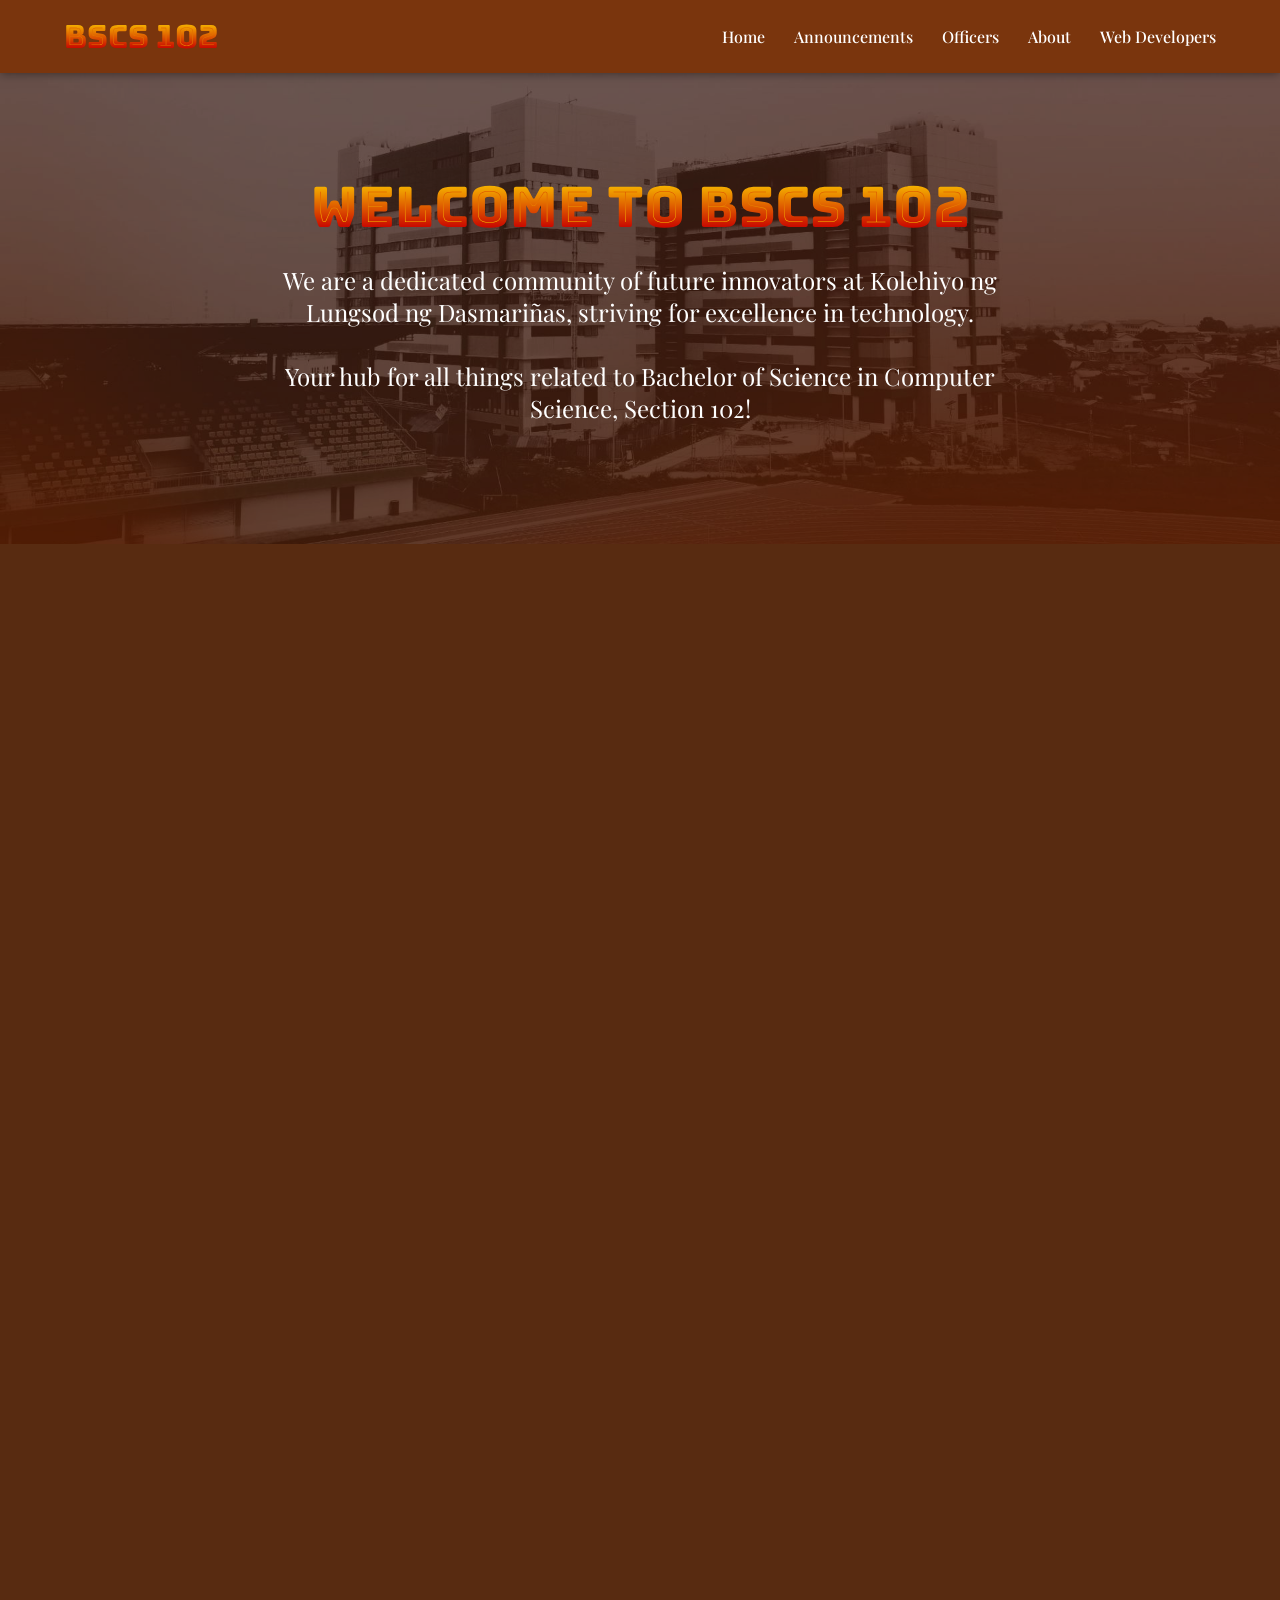
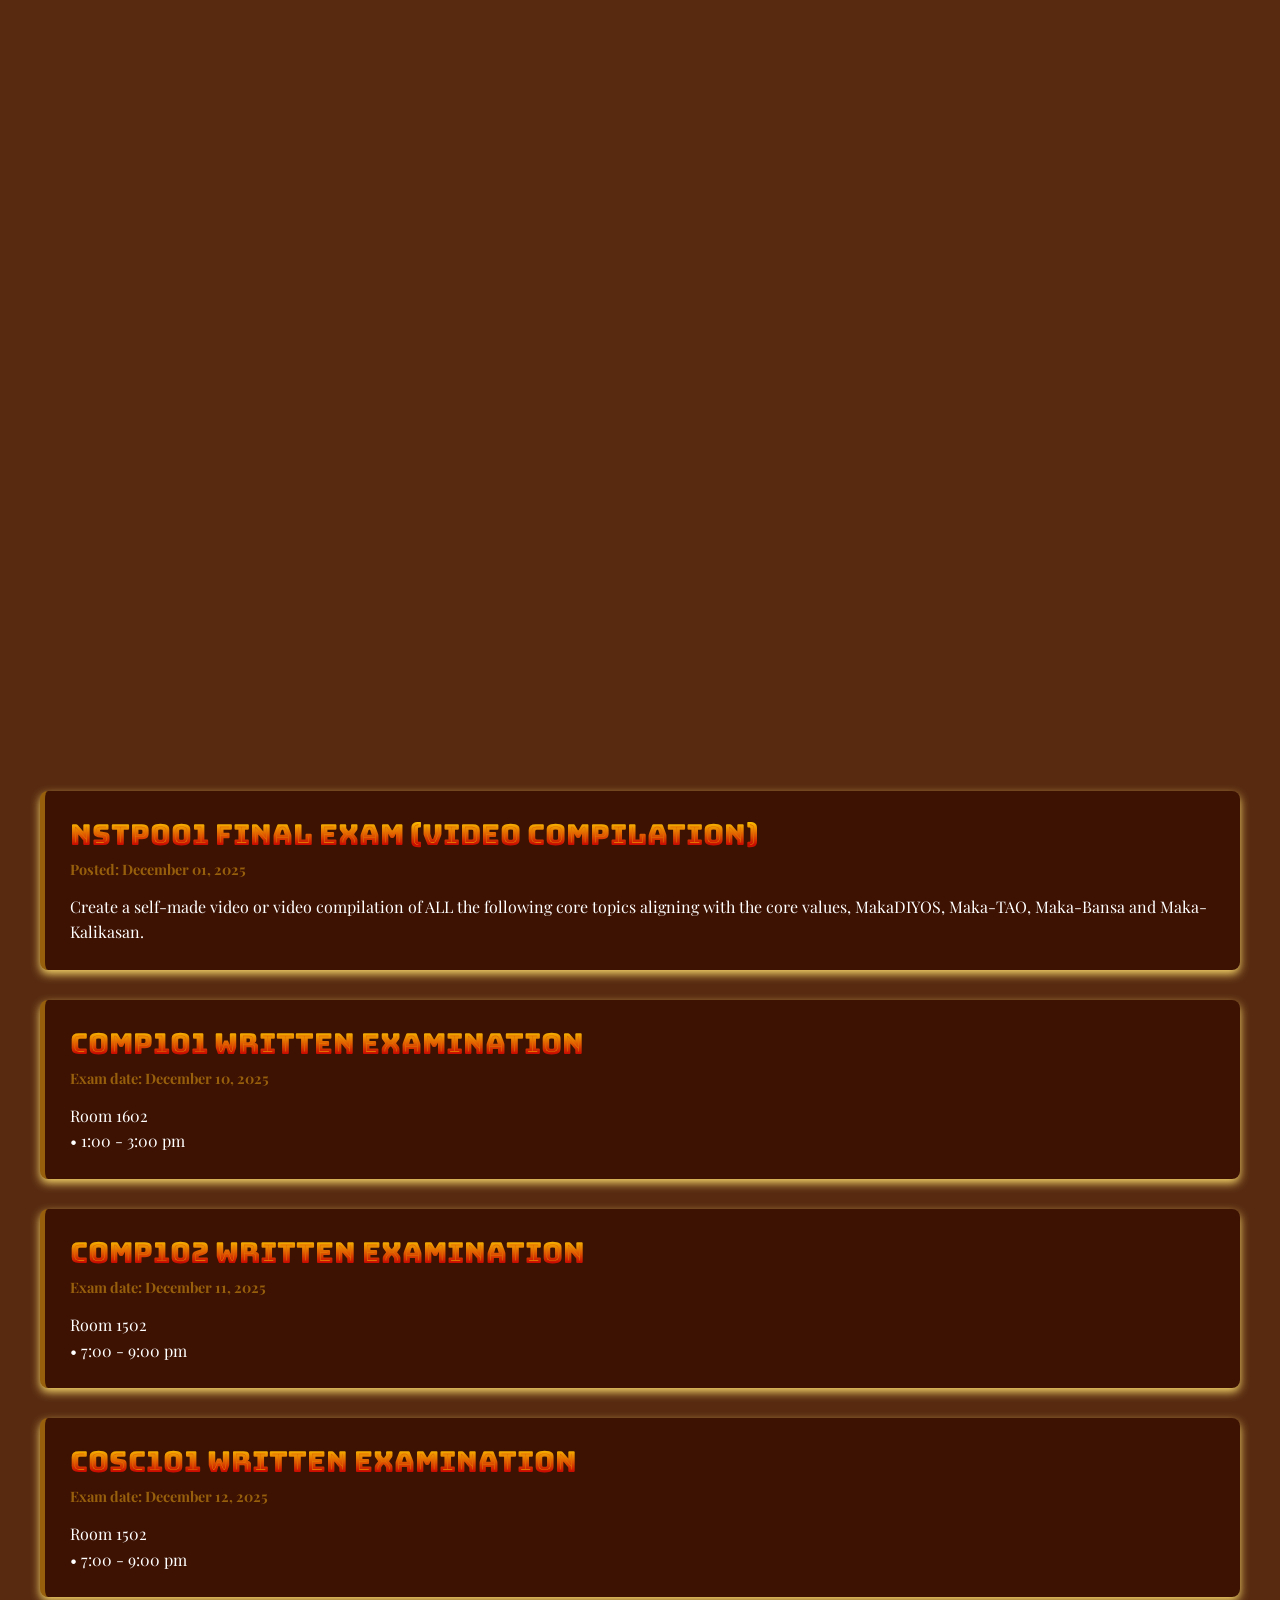
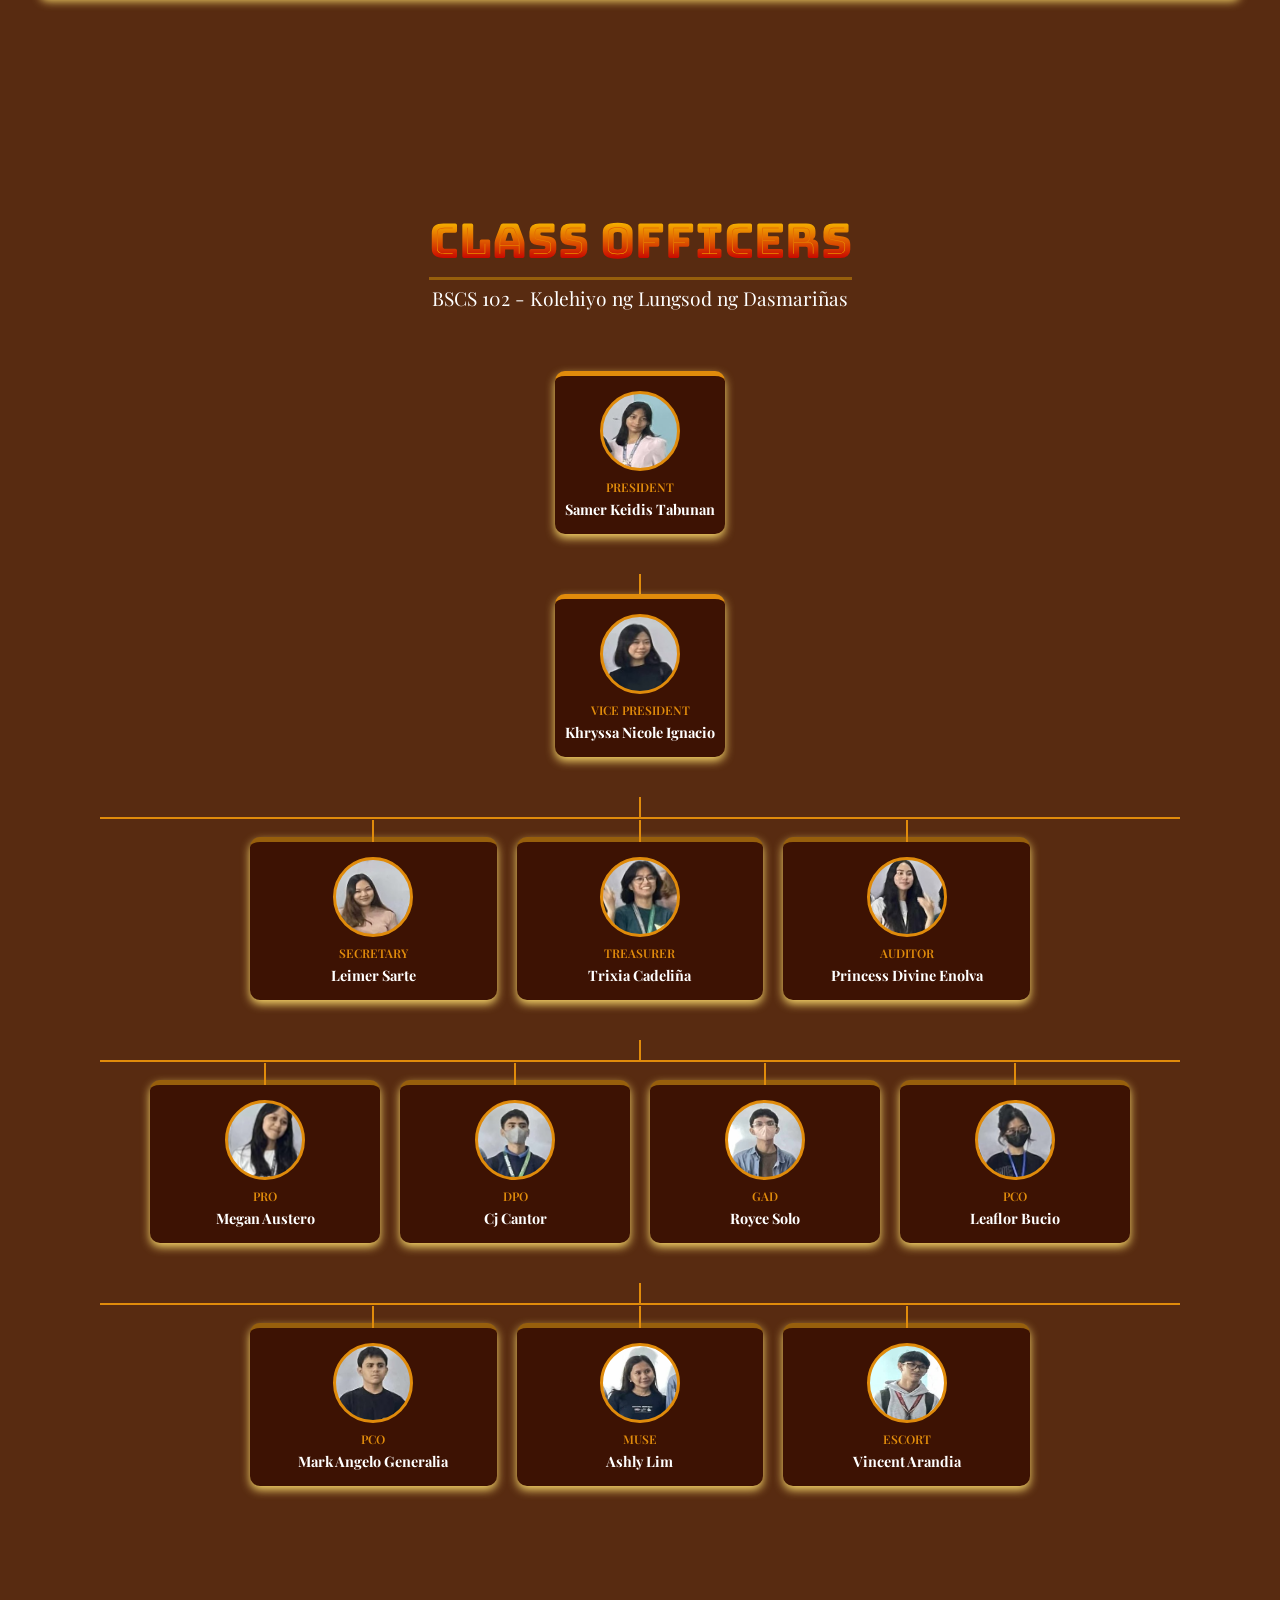
<file: index.html>
<!DOCTYPE html>
<html lang="en">
<head>
    <meta charset="UTF-8">
    <meta name="viewport" content="width=device-width, initial-scale=1.0">
    <title>Home - BSCS 102</title>
    
    <link rel="preconnect" href="https://fonts.googleapis.com">
    <link rel="preconnect" href="https://fonts.gstatic.com" crossorigin>
    <link href="https://fonts.googleapis.com/css2?family=Bungee+Spice&family=Playfair+Display:ital,wght@0,400..900;1,400..900&display=swap" rel="stylesheet">    
    <link rel="stylesheet" href="index.css">
    
</head>
<body>
    <header class="sticky-header" id="mainHeader"> 
        <h1>BSCS 102</h1>
        <nav>
            <a href="index.html">Home</a>
            <a href="announcements.html">Announcements</a>
            <a href="officers.html">Officers</a>
            <a href="about.html">About</a>
            <a href="webdev.html">Web Developers</a>
        </nav>
    </header>

    <section class="welcome-section">
    
        <div class="container">
            <div class="welcome-content">
                <h2>WELCOME TO BSCS 102</h2>
                <p>
        We are a dedicated community of future innovators at Kolehiyo ng Lungsod ng Dasmariñas, striving for excellence in technology.
        <br><br>
        Your hub for all things related to Bachelor of Science in Computer Science, Section 102!</p>
            </div>
        </div>
    </section>
<br><br>
    <section class="gallery-section">
        <div class="container">
            <h2 class="reveal" style="text-align: center;">Event Gallery</h2> 
            <p class="subtitle reveal" style="text-align: center;">Memories from our latest activities and gatherings.</p>

            <div class="gallery-grid">
                <div class="gallery-item reveal">
                    <img src="FRESHMEN WALK.jfif" alt="Photo 1: FRESHMEN WALK" class="event-photo">
                    <div class="caption">FRESHMEN WALK</div>
                </div>
                <div class="gallery-item reveal">
                    <img src="CLASS PICTURE.jpg" alt="Photo 2: CLASS PICTUR" class="event-photo">
                    <div class="caption">CLASS PICTURE</div>
                </div>
                <div class="gallery-item reveal">
                    <img src="CLASS OFFICERS.jfif" alt="Photo 3: CLASS OFFICERS ELECTION" class="event-photo">
                    <div class="caption">CLASS OFFICERS ELECTION</div>
                </div>
                <div class="gallery-item reveal">
                    <img src="FOUNDATION WEEK.jfif" alt="Photo 4: FOUNDATION WEEK" class="event-photo">
                    <div class="caption">FOUNDATION WEEK</div>
                </div>
                <div class="gallery-item reveal">
                    <img src="GALLERY WALK EXHIBIT.jfif" alt="Photo 5: GALLERY WALK EXHIBIT" class="event-photo">
                    <div class="caption">GALLERY WALK EXHIBIT</div>
                </div>
                <div class="gallery-item reveal">
                    <img src="FOOD EXHIBIT.jpg" alt="Photo 6: FOOD EXHIBIT" class="event-photo">
                    <div class="caption">FOOD EXHIBIT</div>
                </div>
            </div>
        </div>
    </section>
<br><br>
    <section class="announcement-section">
        <div class="container">
            <h2 class="reveal">ANNOUNCEMENTS</h2> 
            <p class="subtitle reveal">Latest updates and news from the BSCS 102 Officers.</p>

            <div class="announcement-list">
                
                <div class="announcement-card reveal">
                    <h3>COMP101 QUIZ NO. 7</h3>
                    <span class="date">Posted: December 03, 2025</span>
                    <p>
                        Quiz/Seatwork <br> • 20 points </p>
                </div>
                
                <div class="announcement-card reveal">
                    <h3>COMP101 FINAL PROJECT</h3>
                    <span class="date">Posted: November 21, 2025</span>
                    <p>
                        Major Exam <br> • 50 points</p>
                </div>

                <div class="announcement-card reveal">
                    <h3>GEE003 FINAL PERFORMANCE- INFOGRAPHICS</h3>
                    <span class="date">Posted: December 03, 2025</span>
                    <p>
                        Creating Infographics <br> • 100 points</p>
                </div>

                <div class="announcement-card">
                    <h3>NSTP001 Final Exam (Video Compilation)</h3>
                    <span class="date">Posted: December 01, 2025</span>
                    <p>
                        Create a self-made video or video compilation of ALL the following core topics aligning with the core values, MakaDIYOS, Maka-TAO, Maka-Bansa and Maka-Kalikasan.</p>
                </div>

                <div class="announcement-card">
                    <h3>COMP101 WRITTEN EXAMINATION</h3>
                    <span class="date">Exam date: December 10, 2025</span>
                    <p>
                        Room 1602 <br> • 1:00 - 3:00 pm </p>
                </div>

                <div class="announcement-card">
                    <h3>COMP102 WRITTEN EXAMINATION</h3>
                    <span class="date">Exam date: December 11, 2025</span>
                    <p>
                        Room 1502 <br> • 7:00 - 9:00 pm </p>
                </div> 

                <div class="announcement-card">
                    <h3>COSC101 WRITTEN EXAMINATION</h3>
                    <span class="date">Exam date: December 12, 2025</span>
                    <p>
                        Room 1502 <br> • 7:00 - 9:00 pm </p>
                </div>
            </div>
        </div>
    </section>
<br><br>
    <section class="officers-section">
        <div class="container">
            <div style="text-align: center;">
                <h2 class="title">Class Officers</h2>
            </div>
            <p class="subtitle">BSCS 102 - Kolehiyo ng Lungsod ng Dasmariñas</p>

            <div class="org-chart-style">
                
                <div class="level level-1">
                    <div class="officer-card card-president">
                        <div class="officer-photo" style="background-image: url('pres.jpg');"></div> 
                        <p class="position">President</p>
                        <h3>Samer Keidis Tabunan</h3>
                    </div>
                </div>

                <div class="level level-2">
                    <div class="officer-card card-vp">
                        <div class="officer-photo" style="background-image: url('vp.jpg');"></div> 
                        <p class="position">Vice President</p>
                        <h3>Khryssa Nicole Ignacio</h3>
                    </div>
                </div>
                
                <div class="level level-3">
                    <div class="grid-3-cols">
                        <div class="officer-card">
                            <div class="officer-photo" style="background-image: url('sec.jpg');"></div> 
                            <p class="position">Secretary</p><h3>Leimer Sarte</h3>
                        </div>
                        <div class="officer-card">
                            <div class="officer-photo" style="background-image: url('trwSURE.jpg');"></div> 
                            <p class="position">Treasurer</p><h3>Trixia Cadeliña</h3>
                        </div>
                        <div class="officer-card">
                            <div class="officer-photo" style="background-image: url('audit.jpg');"></div> 
                            <p class="position">Auditor</p><h3>Princess Divine Enolva</h3>
                        </div>
                    </div>
                </div>
                
                <div class="level level-4">
                    <div class="grid-4-cols">
                        <div class="officer-card">
                            <div class="officer-photo" style="background-image: url('pro1.jpg');"></div> 
                            <p class="position">PRO</p><h3>Megan Austero</h3>
                        </div>
                        <div class="officer-card">
                            <div class="officer-photo" style="background-image: url('data.jpg');"></div> 
                            <p class="position">DPO</p><h3>Cj Cantor</h3>
                        </div>
                        <div class="officer-card">
                            <div class="officer-photo" style="background-image: url('gad.jpg');"></div> 
                            <p class="position">GAD</p><h3>Royce Solo</h3>
                        </div>
                        <div class="officer-card">
                            <div class="officer-photo" style="background-image: url('pco2.jpg');"></div> 
                            <p class="position">PCO</p><h3>Leaflor Bucio</h3>
                        </div>
                    </div>
                </div>
                
                <div class="level level-5">
                    <div class="grid-3-cols">
                        <div class="officer-card">
                            <div class="officer-photo" style="background-image: url('pco.jpg');"></div> 
                            <p class="position">PCO</p><h3>Mark Angelo Generalia</h3>
                        </div>
                        <div class="officer-card">
                            <div class="officer-photo" style="background-image: url('muse.jpg');"></div> 
                            <p class="position">Muse</p><h3>Ashly Lim</h3>
                        </div>
                        <div class="officer-card">
                            <div class="officer-photo" style="background-image: url('escort.jpg');"></div> 
                            <p class="position">Escort</p><h3>Vincent Arandia</h3>
                        </div>
                    </div>
                </div>
                
            </div>
        </div>
    </section>
<br><br>
    <section id="about" class="about-us-section">
        <div class="container">
            <h2 class="reveal">About Us</h2> 
            <p class="info-line reveal">
                We are the Bachelor of Science in Computer Science Section 102
                from the Kolehiyo ng Lungsod ng Dasmariñas.
            </p>
            
            <div class="info-main">
                <p class="reveal">
                    This page is the official information portal created for all members of BSCS 102.
                    It serves as a central hub to identify elected officers, view important announcements, and document events within our section and course.
                </p>
                
                <p class="reveal">
                    We believe that the success of one is the success of all. Let us walk this stage together toward success in the field of technology and information, with responsibility and community in every step!
                </p>
                
                <h3 style="margin-top: 50px;" class="reveal">The Essence of Computer Science: More Than Just Coding</h3>
                <p class="reveal">
                    Computer Science (CS) is the <strong>study of computation, information, and automation</strong>. It is a discipline that spans theory and practical application, providing the foundational knowledge to solve complex problems across every industry imaginable.
                </p>
                <p class="reveal">
                    As BSCS students, we are focused on four primary pillars:
                </p>
                <ul class="cs-pillars">
                    <li class="reveal"><strong>Algorithms and Theory:</strong> Understanding the mathematical and logical principles that govern efficient problem-solving. This includes the rigorous study of data structures and algorithm design to build solutions that scale.</li>
                    <li class="reveal"><strong>Software Development:</strong> Mastering the practice of writing, debugging, and maintaining executable code across various languages (e.g., Python, Java, C++). This skill transforms theory into tangible technology.</li>
                    <li class="reveal"><strong>Data Analysis and Systems:</strong> Learning how to store, manage, secure, and extract insights from large datasets, and understanding the architecture of computer systems (hardware, networks, databases).</li>
                    <li class="reveal"><strong>Innovation and Application:</strong> Applying these foundations to create new technologies, whether it’s building a modern web application, developing artificial intelligence, or ensuring cybersecurity.</li>
                </ul>
                <p style="margin-bottom: 50px;" class="reveal">
                    By committing to these pillars, BSCS 102 prepares us to be not just coders, but thoughtful Computational Thinkers capable of designing the next generation of solutions.
                </p>
                <h3 style="text-align: center;" class="reveal">The Launchpad of BSCS 102: Our Shared Commitment</h3>
                
                <p class="reveal">
                    Welcome, BSCS 102 Freshmen! This portal marks the beginning of an extraordinary academic journey. We are not just taking classes; we are building the future, line by line of code, and together we form the foundational class that will set the gold standard for Computer Science excellence here at Kolehiyo ng Lungsod ng Dasmariñas.
                </p>

                <p class="reveal">
                    Our Advocacy the creation of a vibrant and organized learning environment is more than a motto; it is our daily mission. In this critical first year, let us commit wholeheartedly to the discipline required to master the core concepts. The journey through advanced programming, data analysis, and modern web development starts with a strong, unwavering foundation. We must embrace the rigor of learning, the complexity of algorithms, and the persistent practice of hands-on experience to effectively prepare ourselves for the relentless pace of change in the Computer Science field.
                </p>
                
                <h3 style="text-align: center;" class="reveal">Building Bridges, Not Walls</h3>
                
                <p class="reveal">
                    Remember that the challenges you face—from debugging a complex script to grasping a new data structure are shared. This is where our belief truly comes alive: the success of one is the success of all. We encourage a culture of open collaboration and knowledge exchange. If you understand a concept, teach it. If you struggle, ask for help. Let us establish a robust network of peer-to-peer mentoring right now, ensuring that no member of BSCS 102 is left behind.
                </p>
                
                <p class="reveal">
                    As future Computer Scientists, we are also innovators and problem-solvers. Let us infuse our studies with creativity and a sense of responsibility. Every line of code we write, every system we design, must be approached with integrity and a deep consideration for its impact on the community.
                </p>
                
                <h3 style="text-align: center;" class="reveal">Looking Ahead: The Computer Science Frontier</h3>
                
                <p class="reveal">
                    This journey demands resilience. The Computer Science field is vast and constantly evolving, but by maintaining our focus on advanced programming, data analysis, and modern web development, and by prioritizing practical application, we will ensure that every graduate of BSCS 102 is industry-ready and equipped to lead.
                </p>
                
                <p style="font-weight: bold; margin-top: 40px; font-size: 1.2em;" class="reveal">
                    Your journey starts here. Let's make this first step a legendary one, built on responsibility and community!
                </p>
                
            </div>

        </div>
    </section>

<script src="index.js"></script>
</body>
</html>
</file>
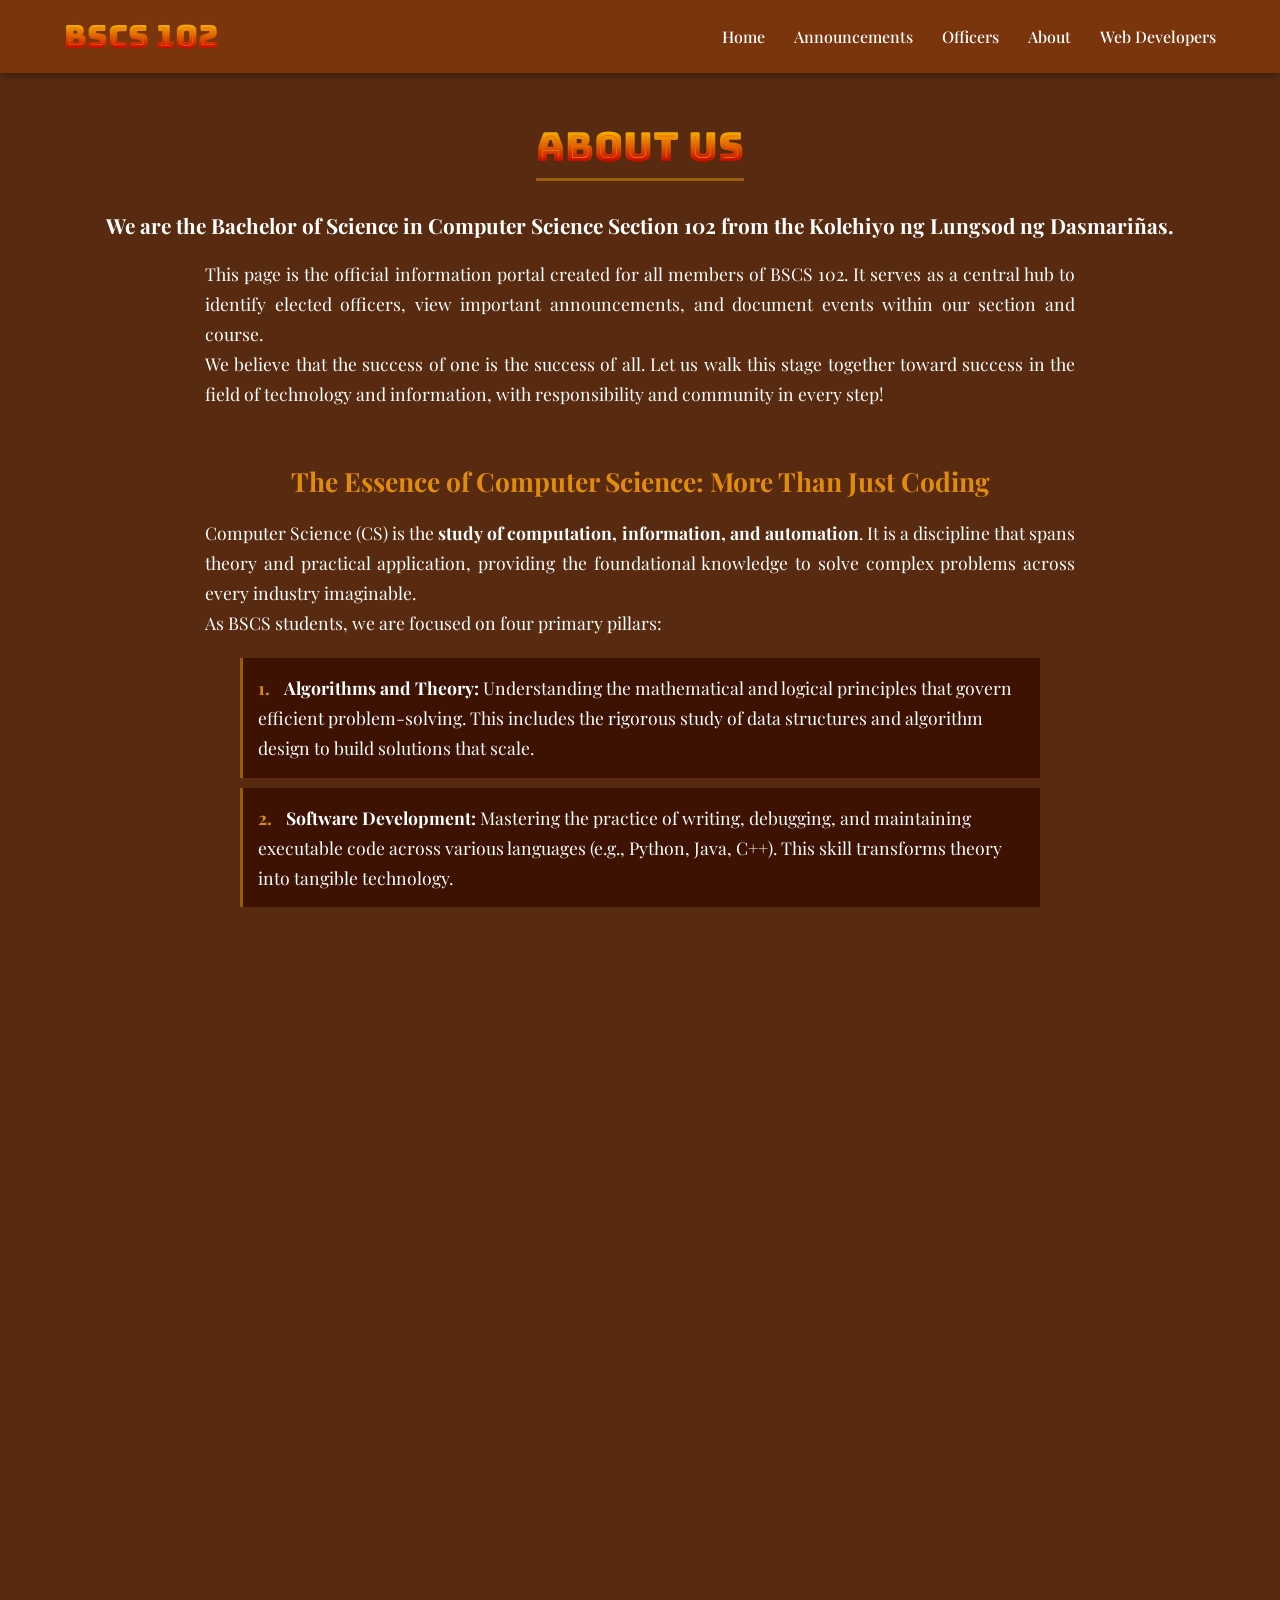
<file: about.html>
<!DOCTYPE html>
<html lang="en">
<head>
    <meta charset="UTF-8">
    <meta name="viewport" content="width=device-width, initial-scale=1.0">
    <title>About Us - BSCS 102</title>
    
    <link rel="preconnect" href="https://fonts.googleapis.com">
    <link rel="preconnect" href="https://fonts.gstatic.com" crossorigin>
    <link href="https://fonts.googleapis.com/css2?family=Bungee+Spice&family=Playfair+Display:ital,wght@0,400..900;1,400..900&display=swap" rel="stylesheet">
    
    <link rel="stylesheet" href="about.css">
</head>
<body>
    
    <header class="sticky-header">
        <h1>BSCS 102</h1>
        <nav>
            <a href="index.html">Home</a>
            <a href="announcements.html">Announcements</a>
            <a href="officers.html">Officers</a>
            <a href="about.html">About</a>
            <a href="webdev.html">Web Developers</a>
        </nav>
    </header>

    <section id="about" class="about-us-section">
        <div class="container">
            <h2 class="reveal">About Us</h2> 
            <p class="info-line reveal">
                We are the Bachelor of Science in Computer Science Section 102
                from the Kolehiyo ng Lungsod ng Dasmariñas.
            </p>
            
            <div class="info-main">
                <p class="reveal">
                    This page is the official information portal created for all members of BSCS 102.
                    It serves as a central hub to identify elected officers, view important announcements, and document events within our section and course.
                </p>
                
                <p class="reveal">
                    We believe that the success of one is the success of all. Let us walk this stage together toward success in the field of technology and information, with responsibility and community in every step!
                </p>
                
                <h3 style="margin-top: 50px;" class="reveal">The Essence of Computer Science: More Than Just Coding</h3>
                <p class="reveal">
                    Computer Science (CS) is the <strong>study of computation, information, and automation</strong>. It is a discipline that spans theory and practical application, providing the foundational knowledge to solve complex problems across every industry imaginable.
                </p>
                <p class="reveal">
                    As BSCS students, we are focused on four primary pillars:
                </p>
                <ul class="cs-pillars">
                    <li class="reveal"><strong>Algorithms and Theory:</strong> Understanding the mathematical and logical principles that govern efficient problem-solving. This includes the rigorous study of data structures and algorithm design to build solutions that scale.</li>
                    <li class="reveal"><strong>Software Development:</strong> Mastering the practice of writing, debugging, and maintaining executable code across various languages (e.g., Python, Java, C++). This skill transforms theory into tangible technology.</li>
                    <li class="reveal"><strong>Data Analysis and Systems:</strong> Learning how to store, manage, secure, and extract insights from large datasets, and understanding the architecture of computer systems (hardware, networks, databases).</li>
                    <li class="reveal"><strong>Innovation and Application:</strong> Applying these foundations to create new technologies, whether it’s building a modern web application, developing artificial intelligence, or ensuring cybersecurity.</li>
                </ul>
                <p style="margin-bottom: 50px;" class="reveal">
                    By committing to these pillars, BSCS 102 prepares us to be not just coders, but thoughtful Computational Thinkers capable of designing the next generation of solutions.
                </p>
                <h3 style="text-align: center;" class="reveal">The Launchpad of BSCS 102: Our Shared Commitment</h3>
                
                <p class="reveal">
                    Welcome, BSCS 102 Freshmen! This portal marks the beginning of an extraordinary academic journey. We are not just taking classes; we are building the future, line by line of code, and together we form the foundational class that will set the gold standard for Computer Science excellence here at Kolehiyo ng Lungsod ng Dasmariñas.
                </p>

                <p class="reveal">
                    Our Advocacy the creation of a vibrant and organized learning environment is more than a motto; it is our daily mission. In this critical first year, let us commit wholeheartedly to the discipline required to master the core concepts. The journey through advanced programming, data analysis, and modern web development starts with a strong, unwavering foundation. We must embrace the rigor of learning, the complexity of algorithms, and the persistent practice of hands-on experience to effectively prepare ourselves for the relentless pace of change in the Computer Science field.
                </p>
                
                <h3 style="text-align: center;" class="reveal">Building Bridges, Not Walls</h3>
                
                <p class="reveal">
                    Remember that the challenges you face—from debugging a complex script to grasping a new data structure are shared. This is where our belief truly comes alive: the success of one is the success of all. We encourage a culture of open collaboration and knowledge exchange. If you understand a concept, teach it. If you struggle, ask for help. Let us establish a robust network of peer-to-peer mentoring right now, ensuring that no member of BSCS 102 is left behind.
                </p>
                
                <p class="reveal">
                    As future Computer Scientists, we are also innovators and problem-solvers. Let us infuse our studies with creativity and a sense of responsibility. Every line of code we write, every system we design, must be approached with integrity and a deep consideration for its impact on the community.
                </p>
                
                <h3 style="text-align: center;" class="reveal">Looking Ahead: The Computer Science Frontier</h3>
                
                <p class="reveal">
                    This journey demands resilience. The Computer Science field is vast and constantly evolving, but by maintaining our focus on advanced programming, data analysis, and modern web development, and by prioritizing practical application, we will ensure that every graduate of BSCS 102 is industry-ready and equipped to lead.
                </p>
                
                <p class="reveal">
                    Let us embrace the next few years with unity, integrity, and relentless intellectual curiosity. We walk this stage together, not just toward graduation, but toward a successful, impactful career in technology and information.
                </p>
                
                <p style="font-weight: bold; margin-top: 40px; font-size: 1.2em;" class="reveal">
                    Your journey starts here. Let's make this first step a legendary one, built on responsibility and community!
                </p>
                
            </div>
            
        </div>
    </section>

    <script src="about.js"></script>
</body>
</html>
</file>
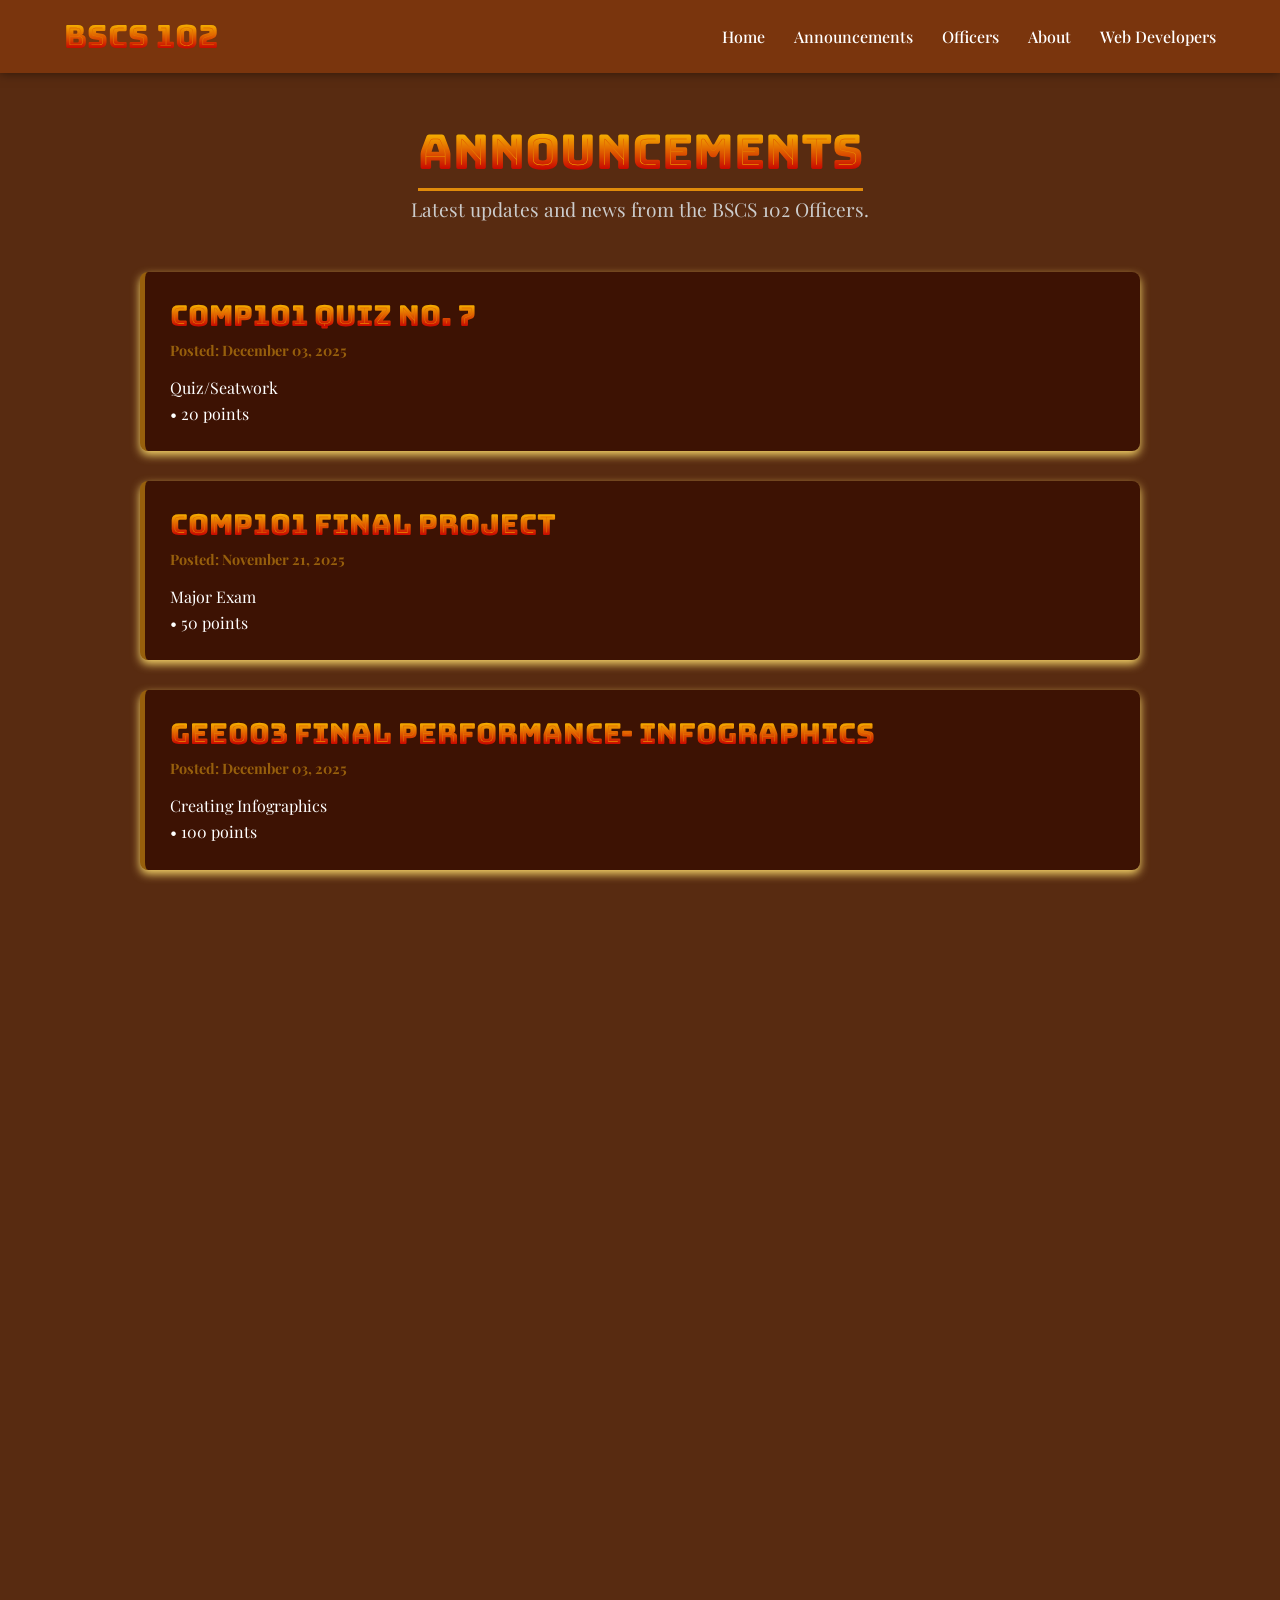
<file: announcements.html>
<!DOCTYPE html>
<html lang="en">
<head>
    <meta charset="UTF-8">
    <meta name="viewport" content="width=device-width, initial-scale=1.0">
    <title>Announcements - BSCS 102</title>
    
    <link rel="preconnect" href="https://fonts.googleapis.com">
    <link rel="preconnect" href="https://fonts.gstatic.com" crossorigin>
    <link href="https://fonts.googleapis.com/css2?family=Bungee+Spice&family=Playfair+Display:ital,wght@0,400..900;1,400..900&display=swap" rel="stylesheet">
    
    <link rel="stylesheet" href="announcements.css"> 
</head>
<body>
    
    <header class="sticky-header" id="mainHeader"> 
        <h1>BSCS 102</h1>
        <nav>
            <a href="index.html">Home</a>
            <a href="announcements.html">Announcements</a>
            <a href="officers.html">Officers</a>
            <a href="about.html">About</a>
            <a href="webdev.html">Web Developers</a>
        </nav>
    </header>

    <section class="announcement-page">
        <div class="container">
            <h2 class="reveal-once">ANNOUNCEMENTS</h2> 
            <p class="subtitle reveal-once">Latest updates and news from the BSCS 102 Officers.</p>

            <div class="announcement-list">
                
                <div class="announcement-card">
                    <h3>COMP101 QUIZ NO. 7</h3>
                    <span class="date">Posted: December 03, 2025</span>
                    <p>
                        Quiz/Seatwork <br> • 20 points </p>
                </div>
                
                <div class="announcement-card">
                    <h3>COMP101 FINAL PROJECT</h3>
                    <span class="date">Posted: November 21, 2025</span>
                    <p>
                        Major Exam <br> • 50 points</p>
                </div>

                <div class="announcement-card">
                    <h3>GEE003 FINAL PERFORMANCE- INFOGRAPHICS</h3>
                    <span class="date">Posted: December 03, 2025</span>
                    <p>
                        Creating Infographics <br> • 100 points</p>
                </div>

                <div class="announcement-card">
                    <h3>NSTP001 FINAL EXAM (VIDEO COMPILATIION)</h3>
                    <span class="date">Posted: December 01, 2025</span>
                    <p>
                        Create a self-made video or video compilation of ALL the following core topics aligning with the core values, MakaDIYOS, Maka-TAO, Maka-Bansa and Maka-Kalikasan.</p>
                </div>

                <div class="announcement-card">
                    <h3>COMP101 WRITTEN EXAMINATION</h3>
                    <span class="date">Exam date: December 10, 2025</span>
                    <p>
                        Room 1602 <br> • 1:00 - 3:00 pm </p>
                </div>

                <div class="announcement-card">
                    <h3>COMP102 WRITTEN EXAMINATION</h3>
                    <span class="date">Exam date: December 11, 2025</span>
                    <p>
                        Room 1502 <br> • 7:00 - 9:00 pm </p>
                </div> 

                <div class="announcement-card">
                    <h3>COSC101 WRITTEN EXAMINATION</h3>
                    <span class="date">Exam date: December 12, 2025</span>
                    <p>
                        Room 1502 <br> • 7:00 - 9:00 pm </p>
                </div>
                
            </div>
        </div>
    </section>

    <script src="announcements.js"></script>
</body>
</html>
</file>
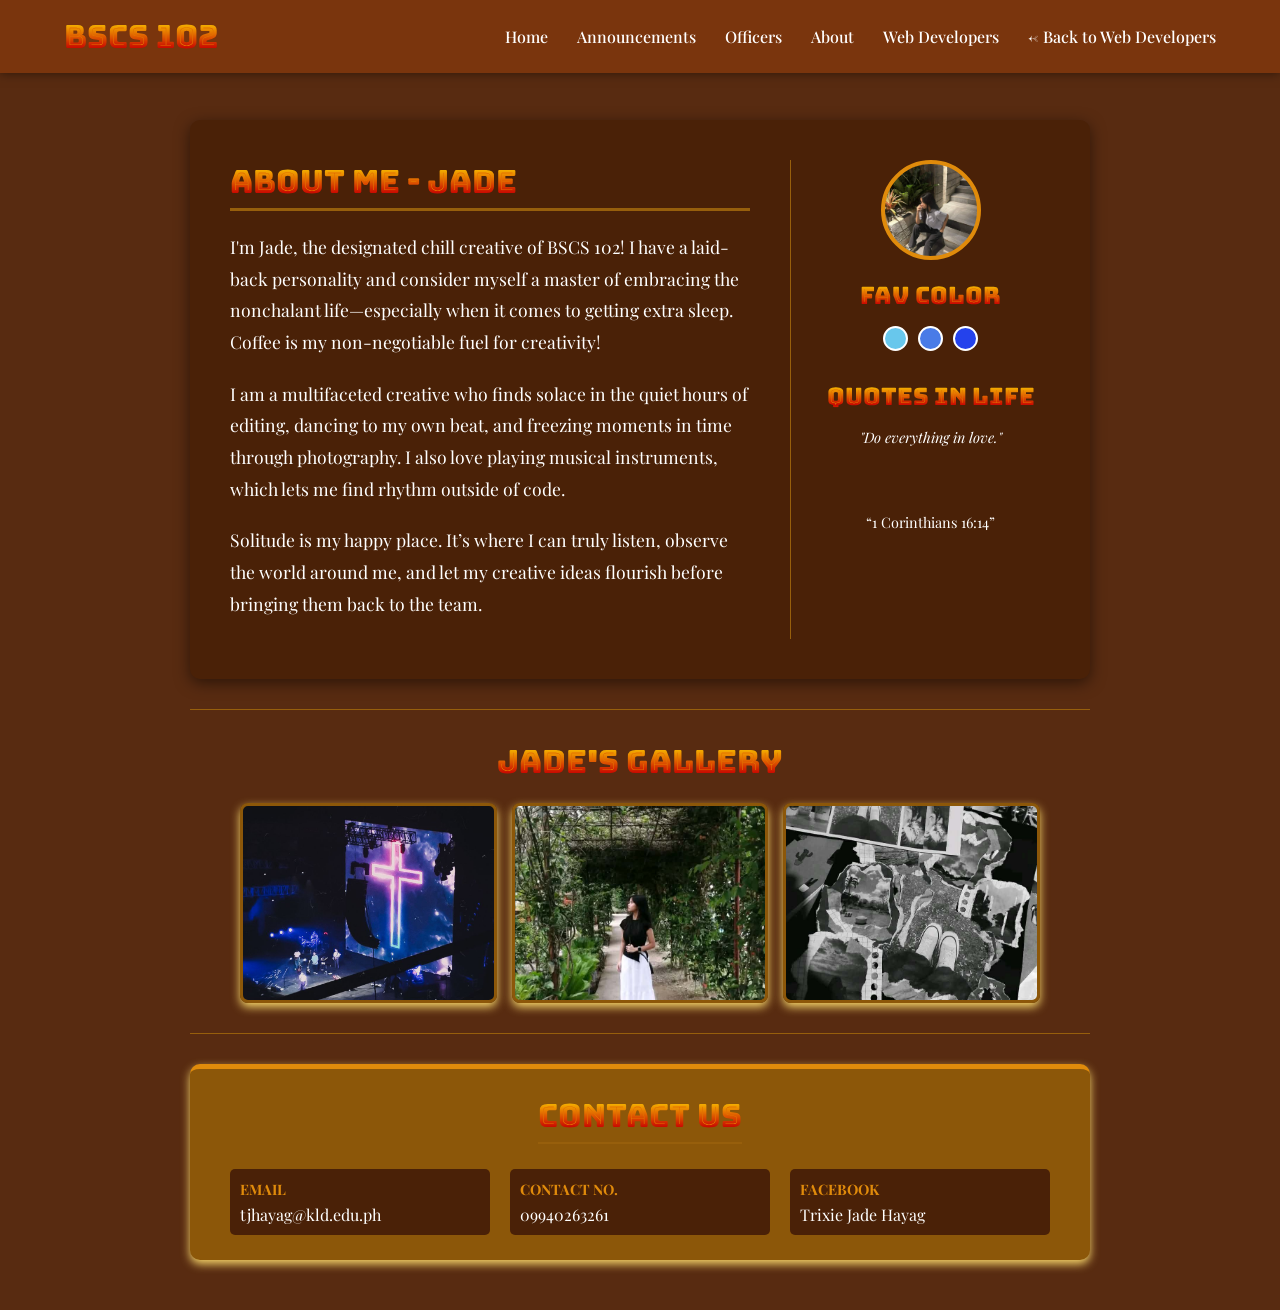
<file: jade.html>
<!DOCTYPE html>
<html lang="en">
<head>
    <meta charset="UTF-8">
    <meta name="viewport" content="width=device-width, initial-scale=1.0">
    <title>Jade - Developer</title>
    
    <link rel="preconnect" href="https://fonts.googleapis.com">
    <link rel="preconnect" href="https://fonts.gstatic.com" crossorigin>
    <link href="https://fonts.googleapis.com/css2?family=Bungee+Spice&family=Playfair+Display:ital,wght@0,400..900;1,400..900&display=swap" rel="stylesheet">  
    <link rel="stylesheet" href="jade.css">
</head>
<body>
    
    <header class="sticky-header">
        <h1>BSCS 102</h1>
        <nav>
            <a href="index.html">Home</a>
            <a href="announcements.html">Announcements</a>
            <a href="officers.html">Officers</a>
            <a href="about.html">About</a>
            <a href="webdev.html">Web Developers</a>
            <a href="webdev.html" class="back-button">← Back to Web Developers</a>

        </nav>
    </header>

    <section class="personal-section">
        <div class="container">
            
            <div class="about-section">
                
                <div class="about-info">
                    <h2>ABOUT ME - JADE</h2>
                    <p>
                    I'm Jade, the designated chill creative of BSCS 102! I have a laid-back personality and consider myself a master of embracing the nonchalant life—especially when it comes to getting extra sleep. Coffee is my non-negotiable fuel for creativity!
                        </p>
                    <p>
                    I am a multifaceted creative who finds solace in the quiet hours of editing, dancing to my own beat, and freezing moments in time through photography. I also love playing musical instruments, which lets me find rhythm outside of code.
                        </p>
                    <p>
                    Solitude is my happy place. It’s where I can truly listen, observe the world around me, and let my creative ideas flourish before bringing them back to the team.
                        </p>
                    </div>
                
                <div class="fav-section">
                    <div class="profile-photo" style="background-image: url('pictrix.jpg');"></div>
                    
                    <h3>FAV COLOR</h3>
                    <ul class="color-list">
                        <li class="color-dot" style="background-color: #68c7ec;" title="Mint Green"></li>
                        <li class="color-dot" style="background-color: #497be7;" title="Lavender"></li>
                        <li class="color-dot" style="background-color: #2442ec;" title="Plum"></li>
                    </ul>

                    <h3>QUOTES IN LIFE</h3>
                    <p class="quotes">
                        "Do everything in love."</p>
                        <br><br><br> <p>“1 Corinthians 16:14”</p>
                    <p class="quotes">
                        </p>
                </div>
            </div>

            <div class="photo-gallery-section">
                <h2>Jade's Gallery</h2>
                <div class="gallery-grid">
                    <div class="gallery-item" style="background-image: url('jadepic.jfif');"></div>
                    <div class="gallery-item" style="background-image: url('jadepic2.jfif');"></div>
                    <div class="gallery-item" style="background-image: url('jadepic3.jfif');"></div>
                </div>
            </div>
            
            <div class="contact-section">
                <h2>CONTACT US</h2>
                <div class="contact-links">
                    
                    <div>
                        <h4>EMAIL</h4>
                        <p>tjhayag@kld.edu.ph</p>
                    </div>
                    
                    <div>
                        <h4>CONTACT NO.</h4>
                        <p>09940263261</p>
                    </div>
                    
                    <div>
                        <h4>FACEBOOK</h4>
                        <p>Trixie Jade Hayag</p>
                    </div>
                </div>
            </div>
            
        </div>
    </section>

</body>
</html>
</file>
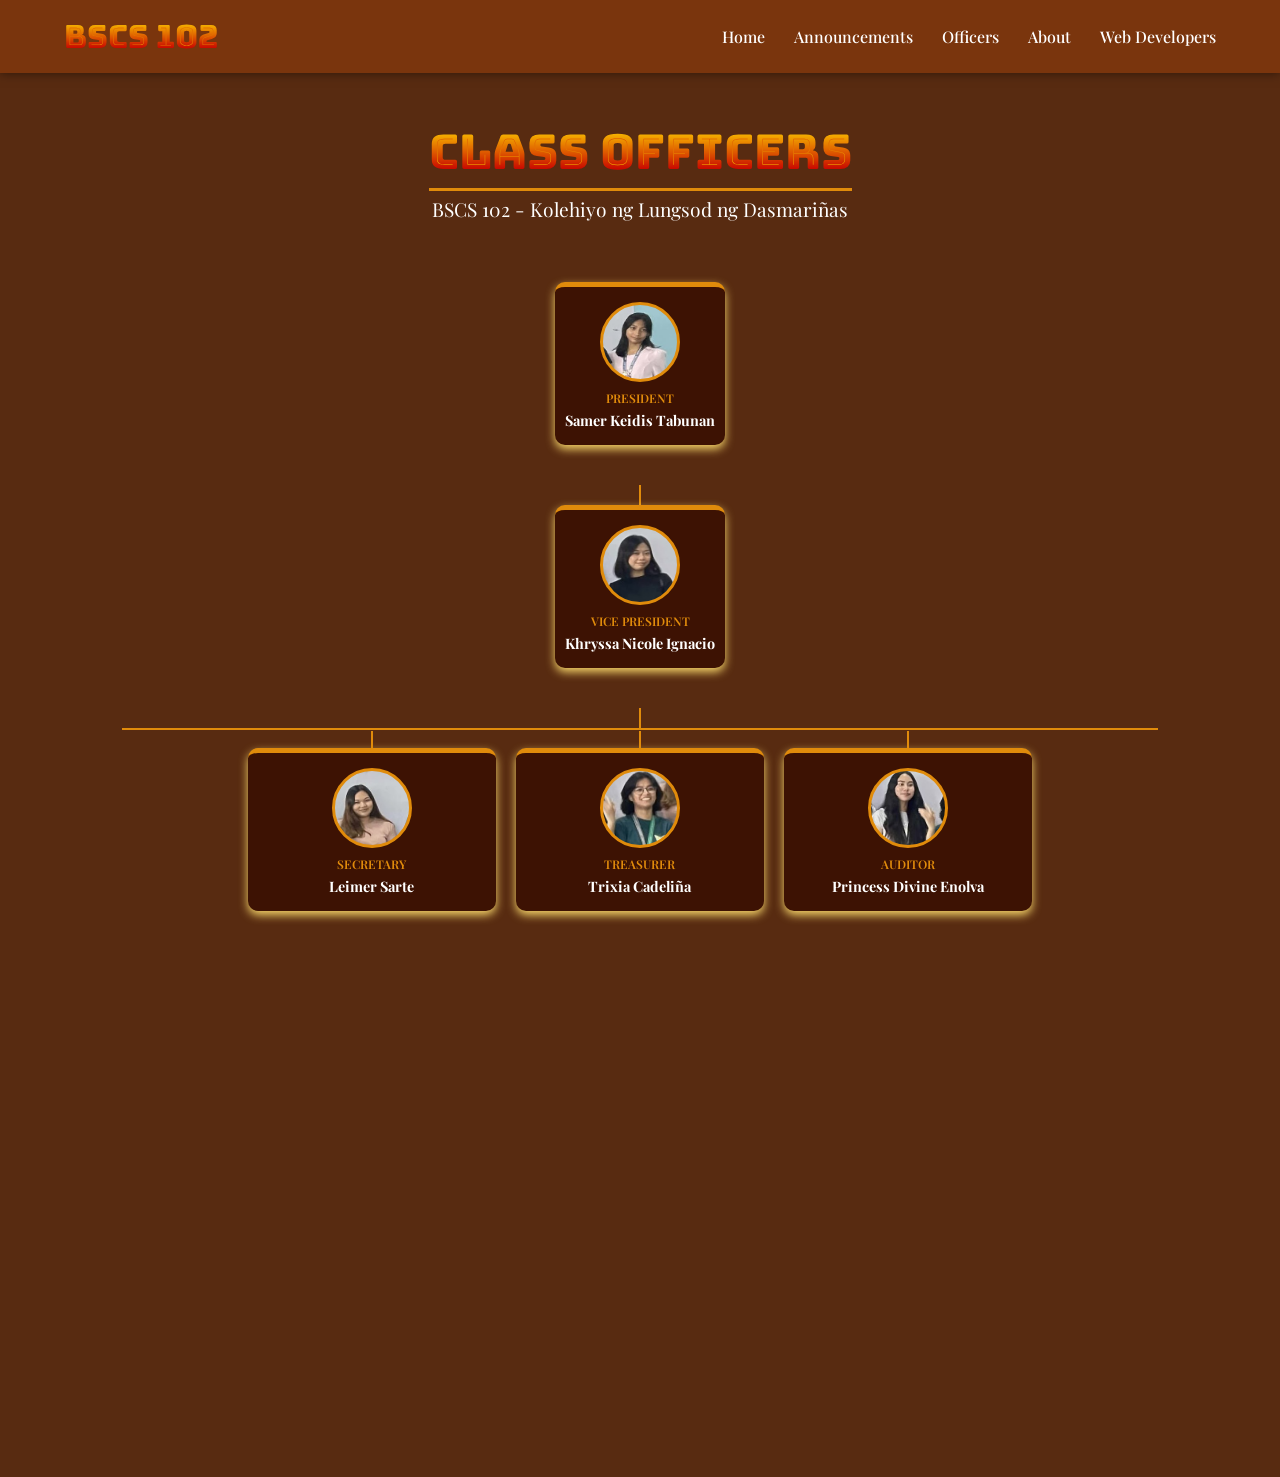
<file: officers.html>
<!DOCTYPE html>
<html lang="en">
<head>
    <meta charset="UTF-8">
    <meta name="viewport" content="width=device-width, initial-scale=1.0">
    <title>Officers - BSCS 102</title>
    
    <link rel="preconnect" href="https://fonts.googleapis.com">
    <link rel="preconnect" href="https://fonts.gstatic.com" crossorigin>
    <link href="https://fonts.googleapis.com/css2?family=Bungee+Spice&family=Playfair+Display:ital,wght@0,400..900;1,400..900&display=swap" rel="stylesheet">
    
    <link rel="stylesheet" href="officers.css"> 
</head>
<body>
    
    <header class="sticky-header">
        <h1>BSCS 102</h1>
        <nav>
            <a href="index.html">Home</a>
            <a href="announcements.html">Announcements</a>
            <a href="officers.html">Officers</a>
            <a href="about.html">About</a>
            <a href="webdev.html">Web Developers</a>
        </nav>
    </header>

    <section class="officers-section">
        <div class="container">
            <div style="text-align: center;">
                <h2 class="title reveal">Class Officers</h2>
            </div>
            <p class="subtitle reveal">BSCS 102 - Kolehiyo ng Lungsod ng Dasmariñas</p>

            <div class="org-chart-style">
                
                <div class="level level-1 reveal">
                    <div class="officer-card card-president">
                        <div class="officer-photo" style="background-image: url('pres.jpg');"></div> 
                        <p class="position">President</p>
                        <h3>Samer Keidis Tabunan</h3>
                    </div>
                </div>

                <div class="level level-2 reveal">
                    <div class="officer-card card-vp">
                        <div class="officer-photo" style="background-image: url('vp.jpg');"></div> 
                        <p class="position">Vice President</p>
                        <h3>Khryssa Nicole Ignacio</h3>
                    </div>
                </div>
                
                <div class="level level-3 reveal">
                    <div class="grid-3-cols">
                        <div class="officer-card">
                            <div class="officer-photo" style="background-image: url('sec.jpg');"></div> 
                            <p class="position">Secretary</p><h3>Leimer Sarte</h3>
                        </div>
                        <div class="officer-card">
                            <div class="officer-photo" style="background-image: url('trwSURE.jpg');"></div> 
                            <p class="position">Treasurer</p><h3>Trixia Cadeliña</h3>
                        </div>
                        <div class="officer-card">
                            <div class="officer-photo" style="background-image: url('audit.jpg');"></div> 
                            <p class="position">Auditor</p><h3>Princess Divine Enolva</h3>
                        </div>
                    </div>
                </div>
                
                <div class="level level-4 reveal">
                    <div class="grid-4-cols">
                        <div class="officer-card">
                            <div class="officer-photo" style="background-image: url('pro1.jpg');"></div> 
                            <p class="position">PRO</p><h3>Megan Austero</h3>
                        </div>
                        <div class="officer-card">
                            <div class="officer-photo" style="background-image: url('data.jpg');"></div> 
                            <p class="position">DPO</p><h3>Cj Cantor</h3>
                        </div>
                        <div class="officer-card">
                            <div class="officer-photo" style="background-image: url('gad.jpg');"></div> 
                            <p class="position">GAD</p><h3>Royce Solo</h3>
                        </div>
                        <div class="officer-card">
                            <div class="officer-photo" style="background-image: url('pco2.jpg');"></div> 
                            <p class="position">PCO</p><h3>Leaflor Bucio</h3>
                        </div>
                    </div>
                </div>
                
                <div class="level level-5 reveal">
                    <div class="grid-3-cols">
                        <div class="officer-card">
                            <div class="officer-photo" style="background-image: url('pco.jpg');"></div> 
                            <p class="position">PCO</p><h3>Mark Angelo Generalia</h3>
                        </div>
                        <div class="officer-card">
                            <div class="officer-photo" style="background-image: url('muse.jpg');"></div> 
                            <p class="position">Muse</p><h3>Ashly Lim</h3>
                        </div>
                        <div class="officer-card">
                            <div class="officer-photo" style="background-image: url('escort.jpg');"></div> 
                            <p class="position">Escort</p><h3>Vincent Arandia</h3>
                        </div>
                    </div>
                </div>
                
            </div>
        </div>
    </section>
    
    <script src="officers.js"></script>
</body>
</html>
</file>
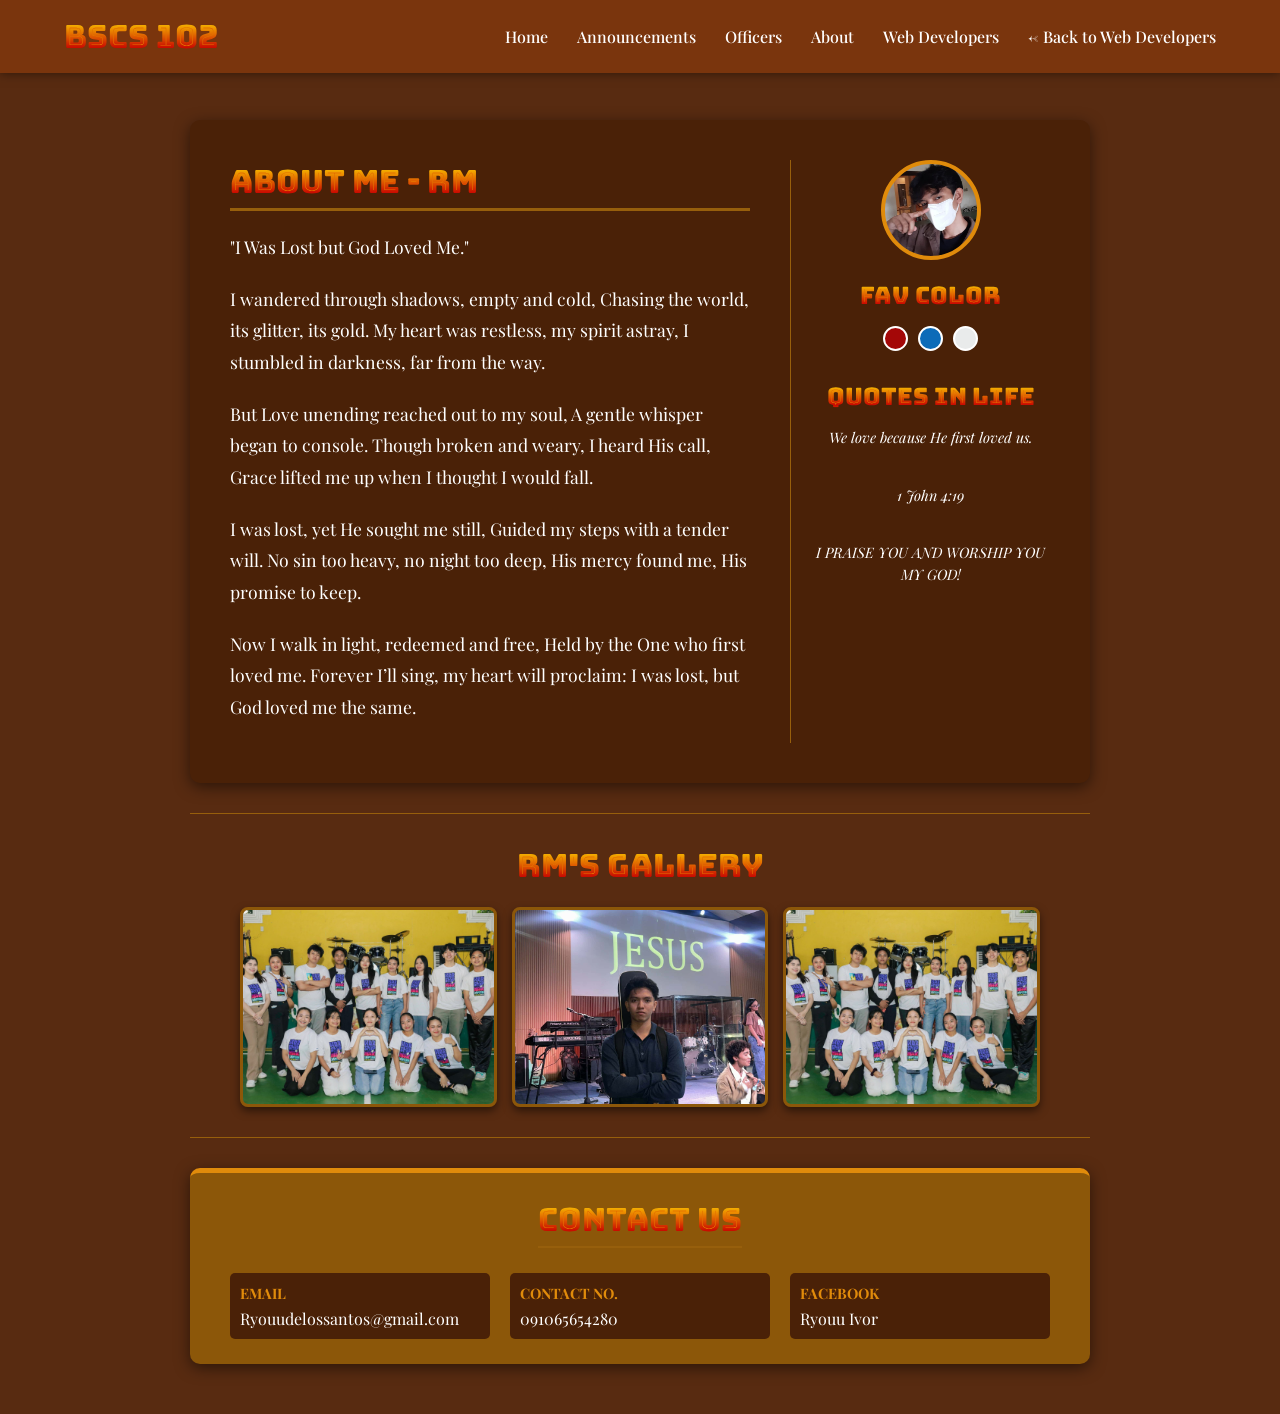
<file: rm.html>
<!DOCTYPE html>
<html lang="en">
<head>
    <meta charset="UTF-8">
    <meta name="viewport" content="width=device-width, initial-scale=1.0">
    <title>RM - Developer</title>
    
    <link rel="preconnect" href="https://fonts.googleapis.com">
    <link rel="preconnect" href="https://fonts.gstatic.com" crossorigin>
    <link href="https://fonts.googleapis.com/css2?family=Bungee+Spice&family=Playfair+Display:ital,wght@0,400..900;1,400..900&display=swap" rel="stylesheet">
    <link rel="stylesheet" href="rm.css">
</head>
<body>
    
    <header class="sticky-header">
        <h1>BSCS 102</h1>
        <nav>
            <a href="index.html">Home</a>
            <a href="announcements.html">Announcements</a>
            <a href="officers.html">Officers</a>
            <a href="about.html">About</a>
            <a href="webdev.html">Web Developers</a>
            <a href="webdev.html" class="back-button">← Back to Web Developers</a>
        </nav>
    </header>

    <section class="personal-section">
        <div class="container">
            
            <div class="about-section">
                
                <div class="about-info">
                    <h2>ABOUT ME - RM</h2>
                    <p>"I Was Lost but God Loved Me."
                        </p>
                    <p>I wandered through shadows, empty and cold, Chasing the world, its glitter, its gold. My heart was restless, my spirit astray, I stumbled in darkness, far from the way.
                        </p>
                    <p>But Love unending reached out to my soul, A gentle whisper began to console. Though broken and weary, I heard His call, Grace lifted me up when I thought I would fall.
                        </p>
                        <p>I was lost, yet He sought me still, Guided my steps with a tender will. No sin too heavy, no night too deep, His mercy found me, His promise to keep.

                        </p>
                        <p>Now I walk in light, redeemed and free, Held by the One who first loved me. Forever I’ll sing, my heart will proclaim: I was lost, but God loved me the same.</p>
                </div>
                
                <div class="fav-section">
                    <div class="profile-photo" style="background-image: url('picrm.jpg');"></div>
                    
                    <h3>FAV COLOR</h3>
                    <ul class="color-list">
                        <li class="color-dot" style="background-color: #a40707;" title="Slate Blue"></li>
                        <li class="color-dot" style="background-color: #0c6bb8;" title="Light Green"></li>
                        <li class="color-dot" style="background-color: #e9ebeb;" title="Dark Gray"></li>
                    </ul>

                    <h3>QUOTES IN LIFE</h3>
                    <p class="quotes">
                        We love because He first loved us.</p><br>
                    <p class="quotes">
                        1 John 4:19</p><br>
                    <p class="quotes">
                        I PRAISE YOU AND WORSHIP YOU MY GOD!</p>
                </div>
            </div>

            <div class="photo-gallery-section">
                <h2>RM's Gallery</h2>
                <div class="gallery-grid">
                    <div class="gallery-item" style="background-image: url('rm1.jpg');"></div>
                    <div class="gallery-item" style="background-image: url('rm2.jpg');"></div>
                    <div class="gallery-item" style="background-image: url('rm3.jpg');"></div>
                </div>
            </div>
            
            <div class="contact-section">
                <h2>CONTACT US</h2>
                <div class="contact-links">
                    
                    <div>
                        <h4>EMAIL</h4>
                        <p>Ryouudelossantos@gmail.com</p>
                    </div>
                    
                    <div>
                        <h4>CONTACT NO.</h4>
                        <p>091065654280</p>
                    </div>
                    
                    <div>
                        <h4>FACEBOOK</h4>
                        <p>Ryouu Ivor</p>
                    </div>
                </div>
            </div>
        </div>
    </section>

</body>
</html>
</file>
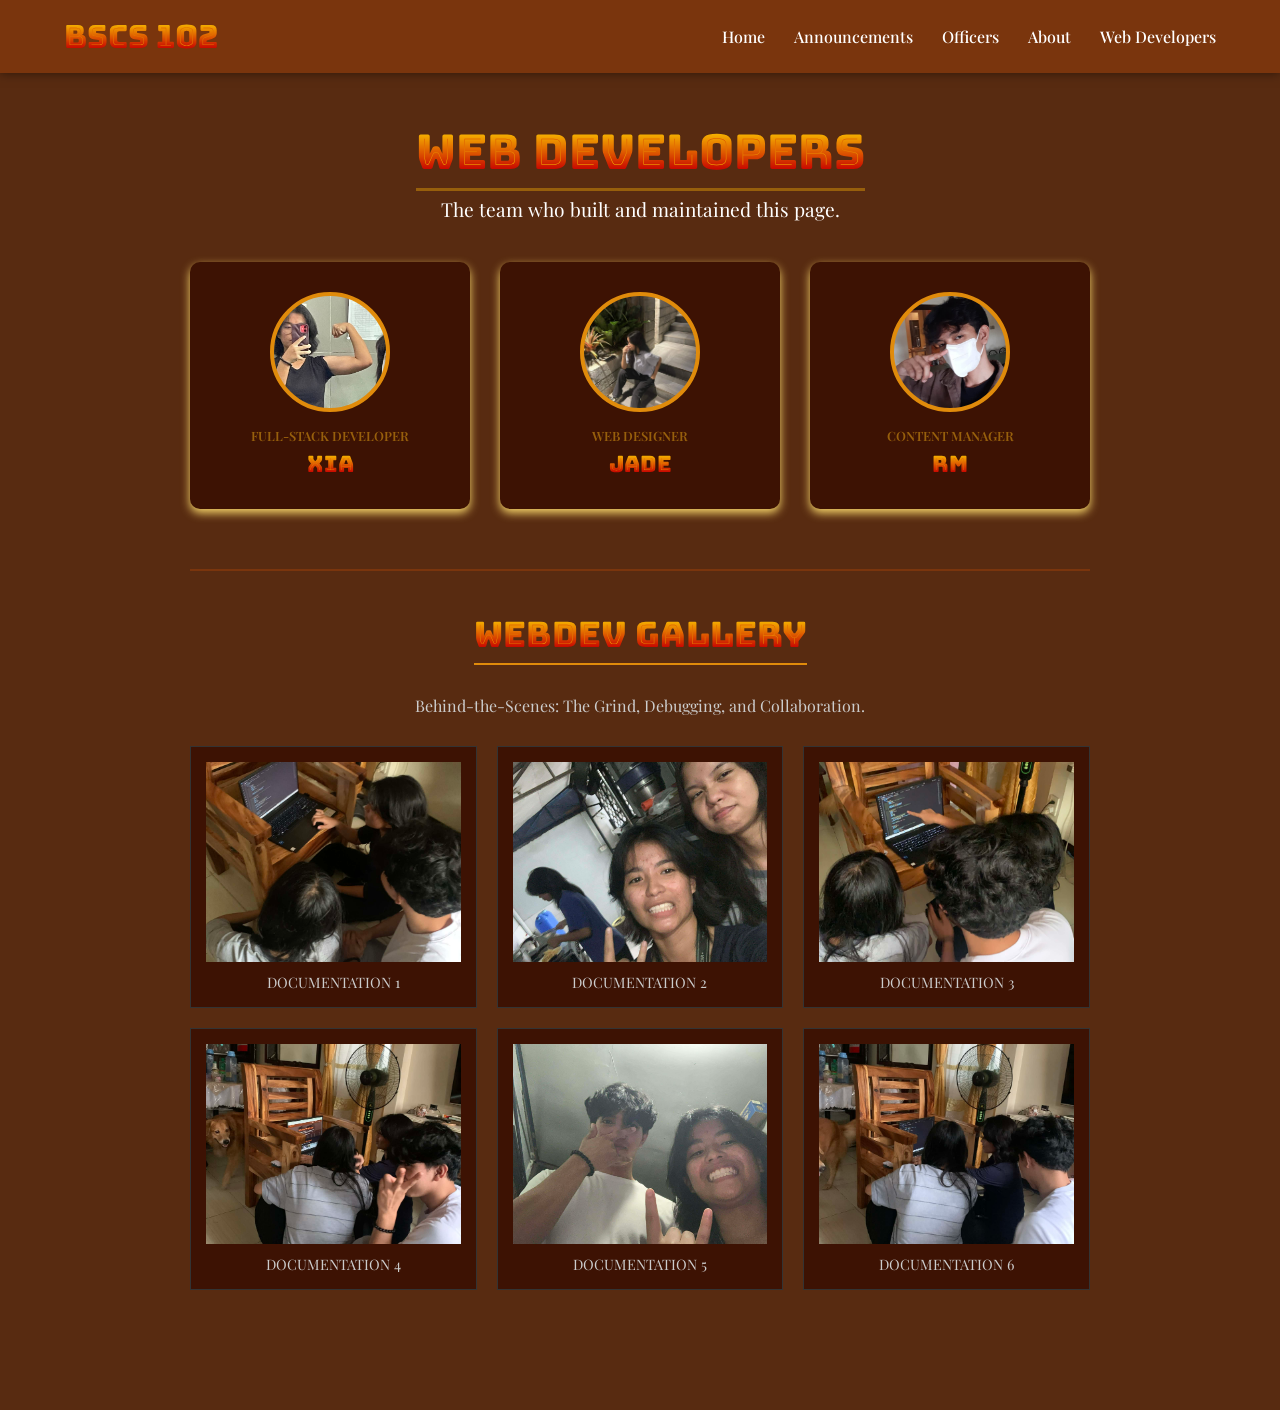
<file: webdev.html>
<!DOCTYPE html>
<html lang="en">
<head>
    <meta charset="UTF-8">
    <meta name="viewport" content="width=device-width, initial-scale=1.0">
    <title>Web Developers - BSCS 102</title>
    
    <link rel="preconnect" href="https://fonts.googleapis.com">
    <link rel="preconnect" href="https://fonts.gstatic.com" crossorigin>
    <link href="https://fonts.googleapis.com/css2?family=Bungee+Spice&family=Playfair+Display:ital,wght@0,400..900;1,400..900&display=swap" rel="stylesheet">
    
    <link rel="stylesheet" href="webdev.css">
</head>
<body>
    
    <header class="sticky-header">
        <h1>BSCS 102</h1>
        <nav>
            <a href="index.html">Home</a>
            <a href="announcements.html">Announcements</a>
            <a href="officers.html">Officers</a>
            <a href="about.html">About</a>
            <a href="webdev.html">Web Developers</a>
        </nav>
    </header>

    <section class="developers-section">
        <div class="container">
            <h2 class="title">WEB DEVELOPERS</h2>
            <p class="subtitle">The team who built and maintained this page.</p>

            <div class="dev-grid">
                
                <a href="xia.html" class="dev-card-link">
                    <div class="dev-card">
                        <div class="dev-photo" style="background-image: url('picxia.jpg');"></div> 
                        <p class="position">Full-stack Developer</p>
                        <h3>XIA</h3>
                    </div>
                </a>
                
                <a href="jade.html" class="dev-card-link">
                    <div class="dev-card">
                        <div class="dev-photo" style="background-image: url('pictrix.jpg');"></div>
                        <p class="position">Web Designer</p>
                        <h3>JADE</h3>
                    </div>
                </a>

                <a href="rm.html" class="dev-card-link">
                    <div class="dev-card">
                        <div class="dev-photo" style="background-image: url('picrm.jpg');"></div>
                        <p class="position">Content Manager</p>
                        <h3>RM</h3>
                    </div>
                </a>
                
            </div>

            <div class="gallery-section">
                <h3>WEBDEV GALLERY</h3>
                <p style="color: var(--gallery-text); margin-bottom: 30px;">Behind-the-Scenes: The Grind, Debugging, and Collaboration.</p>
                
                <div class="gallery-grid">
                    
                    <div class="gallery-item">
                        <div class="gallery-item-placeholder">
                            <img src="pic1.jfif" alt="Gallery Image 1" class="gallery-image">
                        </div>
                        <p>DOCUMENTATION 1</p>
                    </div>
                    
                    <div class="gallery-item">
                        <div class="gallery-item-placeholder">
                            <img src="pic5.jfif" alt="Gallery Image 2" class="gallery-image">
                        </div>
                        <p>DOCUMENTATION 2</p>
                    </div>
                    
                    <div class="gallery-item">
                        <div class="gallery-item-placeholder">
                            <img src="pic3.jfif" alt="Gallery Image 3" class="gallery-image">
                        </div>
                        <p>DOCUMENTATION 3</p>
                    </div>
                    
                    <div class="gallery-item">
                        <div class="gallery-item-placeholder">
                            <img src="pic4.jfif" alt="Gallery Image 4" class="gallery-image">
                        </div>
                        <p>DOCUMENTATION 4</p>
                    </div>

                    <div class="gallery-item">
                        <div class="gallery-item-placeholder">
                            <img src="pic6.jfif" alt="Gallery Image 5" class="gallery-image">
                        </div>
                        <p>DOCUMENTATION 5</p>
                    </div>

                    <div class="gallery-item">
                        <div class="gallery-item-placeholder">
                            <img src="pic2.jfif" alt="Gallery Image 6" class="gallery-image">
                        </div>
                        <p>DOCUMENTATION 6</p>
                    </div>
                    
                </div>
            </div>
            </div>
    </section>

</body>
</html>
</file>
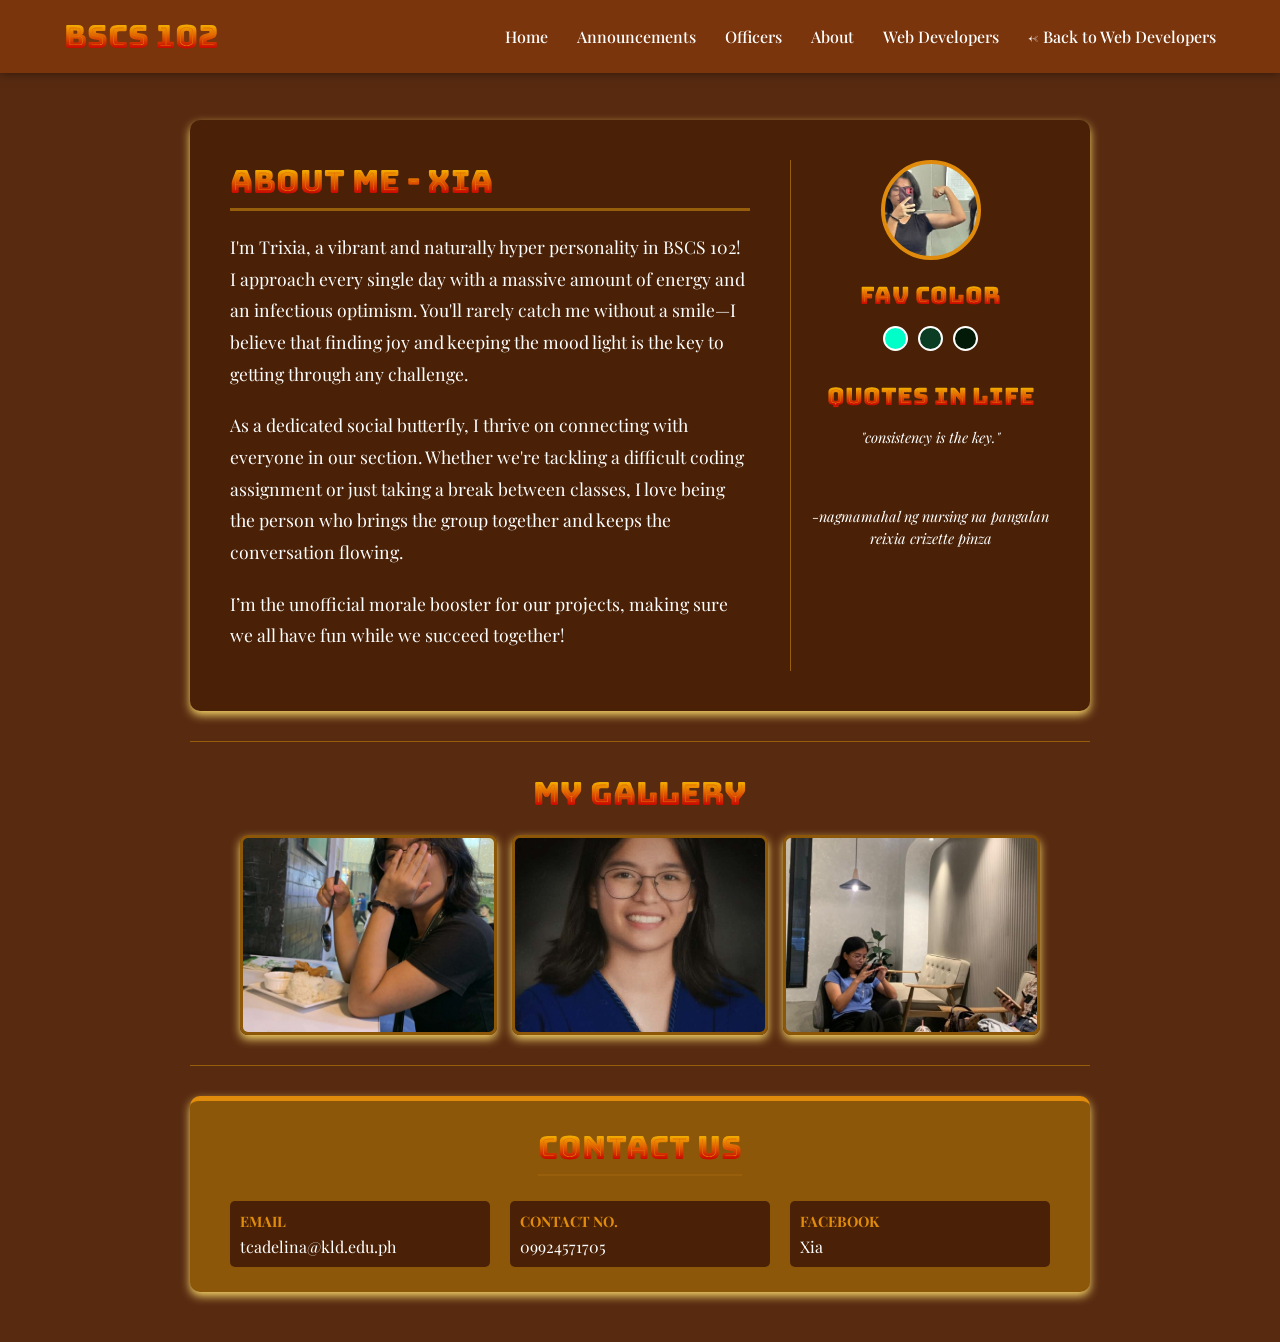
<file: xia.html>
<!DOCTYPE html>
<html lang="en">
<head>
    <meta charset="UTF-8">
    <meta name="viewport" content="width=device-width, initial-scale=1.0">
    <title>Xia - Developer</title>
    
    <link rel="preconnect" href="https://fonts.googleapis.com">
    <link rel="preconnect" href="https://fonts.gstatic.com" crossorigin>
    <link href="https://fonts.googleapis.com/css2?family=Bungee+Spice&family=Playfair+Display:ital,wght@0,400..900;1,400..900&display=swap" rel="stylesheet">  
    <link rel="stylesheet" href="xia.css">
</head>
<body>
    
    <header class="sticky-header">
        <h1>BSCS 102</h1>
        <nav>
            <a href="index.html">Home</a>
            <a href="announcements.html">Announcements</a>
            <a href="officers.html">Officers</a>
            <a href="about.html">About</a>
            <a href="webdev.html">Web Developers</a>
            <a href="webdev.html" class="back-button">← Back to Web Developers</a>
        </nav>
    </header>

    <section class="personal-section">
        <div class="container">
            
            <div class="about-section">
                
                <div class="about-info">
                    <h2>ABOUT ME - XIA</h2>
                <p>I'm Trixia, a vibrant and naturally hyper personality in BSCS 102! I approach every single day with a massive amount of energy and an infectious optimism. You'll rarely catch me without a smile—I believe that finding joy and keeping the mood light is the key to getting through any challenge.
                    </p>
                <p> As a dedicated social butterfly, I thrive on connecting with everyone in our section. Whether we're tackling a difficult coding assignment or just taking a break between classes, I love being the person who brings the group together and keeps the conversation flowing.
                    </p>
                <p>
                I’m the unofficial morale booster for our projects, making sure we all have fun while we succeed together!
                    </p>
                </div>
                
                <div class="fav-section">
                    <div class="profile-photo" style="background-image: url('picxia.jpg');"></div>
                    
                    <h3>FAV COLOR</h3>
                    <ul class="color-list">
                        <li class="color-dot" style="background-color: #00ffc8;" title="Blue"></li>
                        <li class="color-dot" style="background-color: #0b3d24;" title="Black"></li>
                        <li class="color-dot" style="background-color: #021a07;" title="Orange"></li>
                    </ul>

                    <h3>QUOTES IN LIFE</h3>
                    <p class="quotes">
                        "consistency is the key."</p>
                    <br> <p class="quotes">
                        <br>-nagmamahal ng nursing na pangalan reixia crizette pinza</p>
                </div>
            </div>

            <div class="photo-gallery-section">
                <h2>My Gallery</h2>
                <div class="gallery-grid">
                    <div class="gallery-item" style="background-image: url('xiapic1.jfif');"></div>
                    <div class="gallery-item" style="background-image: url('xiapic3.jpg');"></div>
                    <div class="gallery-item" style="background-image: url('xiapic2.jfif');"></div>
                </div>
            </div>
            
            <div class="contact-section">
                <h2>CONTACT US</h2>
                <div class="contact-links">
                    
                    <div>
                        <h4>EMAIL</h4>
                        <p>tcadelina@kld.edu.ph</p>
                    </div>
                    
                    <div>
                        <h4>CONTACT NO.</h4>
                        <p>09924571705</p>
                    </div>
                    
                    <div>
                        <h4>FACEBOOK</h4>
                        <p>Xia</p>
                    </div>
                    </div>
                </div>
            </div>
            
        </div>
    </section>

</body>
</html>
</file>
<file: index.css>
* {
    box-sizing: border-box;
    margin: 0;
    padding: 0;
}
:root {
    --primary-color: #975f0c; 
    --accent-color: #e08b0b; 
    --secondary-color: #ffffff; 
    --white: #7a350d; 
    --light-bg: #582b11;
    --section-gap: 50px; 
}
body {
    font-family: 'Playfair Display', serif;
    color: var(--secondary-color);
    background-color: var(--light-bg); 
    min-height: 200vh; 
}

.container {
    width: 95%; 
    max-width: 1200px; 
    margin: 0 auto;
    padding-top: 20px;
}
.sticky-header {
    position: fixed; 
    top: 0;
    left: 0;
    width: 100%;
    z-index: 50;
    background-color: var(--white); 
    padding: 15px 5%;
    display: flex;
    justify-content: space-between;
    align-items: center;
    box-shadow: 0 0 10px rgba(0, 0, 0, 0.5); 
    color: var(--secondary-color);
    
    opacity: 0;
    transform: translateY(-100%);
    transition: opacity 0.5s ease-out, transform 0.5s ease-out;
}
.sticky-header.load-active {
    opacity: 1;
    transform: translateY(0);
}
.sticky-header h1 { 
    color: var(--primary-color); 
    font-family: 'Bungee Spice', sans-serif; 
}
.sticky-header nav a {
    color: var(--secondary-color);
    text-decoration: none;
    margin-left: 25px;
    font-weight: 500;
    transition: color 0.3s;
}
.sticky-header nav a:hover { color: var(--primary-color); }


.welcome-section {
    padding-top: 150px; 
    padding-bottom: 80px;
    text-align: center;
    min-height: 50vh; 
    position: relative; 
    overflow: hidden; 
    
    background-image: url(KLD-BUILDING.jpg); 
    background-repeat: no-repeat;
    background-size: cover; 
    background-position: center center;
    box-shadow: inset 0 0 0 1000px rgba(0, 0, 0, 0.4); 
    
    margin-bottom: var(--section-gap); 
}
.welcome-content {
    position: relative;
    z-index: 10; 
    color: var(--secondary-color); 
}
.welcome-section h2 {
    font-size: 3.5em;
    color: var(--accent-color);
    margin-bottom: 20px;
    font-family: 'Bungee Spice', sans-serif; 
}
.welcome-section p {
    font-size: 1.5em;
    max-width: 800px;
    margin: 0 auto 40px auto;
    color: var(--secondary-color); 
    font-family: 'Playfair Display', serif; 
}

.announcement-section { 
    padding: 50px 0;
    background-color: var(--light-bg); 
    text-align: center;
    margin-bottom: var(--section-gap);
}
.announcement-section h2 {
    font-size: 2.5em; 
    color: var(--accent-color); 
    margin-bottom: 5px;
    border-bottom: 3px solid var(--accent-color);
    display: inline-block;
    padding-bottom: 5px;
    font-family: 'Bungee Spice', sans-serif; 
}
.announcement-section .subtitle {
    font-size: 1.2em;
    margin-bottom: 50px;
    color: #ccc; 
}
.announcement-list {
    display: grid;
    grid-template-columns: 1fr; 
    gap: 30px;
}
.announcement-card {
    background-color: #3D1203; 
    padding: 25px;
    text-align: left;
    border-radius: 8px;
    border-left: 5px solid var(--primary-color);
    box-shadow: 0 4px 10px rgb(247, 214, 106);
}
.announcement-card.active {
    transition-delay: 0s; 
}
.announcement-card:hover {
    border-left: 5px solid var(--accent-color);
}
.announcement-card h3 {
    color: var(--accent-color);
    font-size: 1.8em;
    margin-bottom: 5px;
    font-family: 'Bungee Spice', sans-serif;
}
.announcement-card .date {
    color: var(--primary-color);
    font-size: 0.9em;
    font-weight: bold;
    margin-bottom: 15px;
    display: block;
}
.announcement-card p {
    font-size: 1em;
    line-height: 1.6;
    color: var(--secondary-color);  
}

.gallery-section {
    padding: 60px 0;
    background-color: var(--light-bg); 
    margin-bottom: var(--section-gap);
    text-align: center;
}

.gallery-section h2 {
    color: var(--primary-color); 
    font-size: 2.5em;
    margin-bottom: 5px;
    border-bottom: 3px solid var(--primary-color);
    display: inline-block;
    padding-bottom: 5px;
    font-family: 'Bungee Spice', sans-serif;
}

.gallery-section p.subtitle {
    color: #ccc;
    font-size: 1.2em;
    margin-bottom: 20px; 
}

.gallery-grid {
    display: grid;
    grid-template-columns: repeat(auto-fit, minmax(300px, 1fr)); 
    gap: 25px;
    margin-top: 20px;
}

.gallery-item {
    background-color: #3D1203;
    border: 1px solid var(--primary-color);
    border-radius: 10px;
    box-shadow: 0 4px 10px rgb(247, 214, 106);
    overflow: hidden;
    transition: transform 0.3s, box-shadow 0.3s, border-color 0.3s;
}

.gallery-item:hover {
    transform: translateY(-8px) scale(1.02);
    box-shadow: 0 10px 20px rgba(0, 0, 0, 1);
    border-color: var(--accent-color);
}

.event-photo {
    width: 100%;
    height: 220px; 
    object-fit: cover; 
    display: block;
}

.caption {
    padding: 15px;
    text-align: center;
    font-weight: bold;
    color: var(--secondary-color);
    background-color: var(--card-bg);
    font-size: 1em;
}


.officers-section {
    padding-top: 50px; 
    min-height: 100vh;
    padding-bottom: 80px;
    background-color: var(--light-bg); 
    margin-bottom: var(--section-gap); 
}
.officers-section .title {
    text-align: center;
    font-size: 3em;
    margin-bottom: 5px;
    color: var(--primary-color); 
    border-bottom: 3px solid var(--primary-color);
    display: inline-block;
    padding-bottom: 5px;
    font-family: 'Bungee Spice', sans-serif;
}
.officers-section .subtitle {
    text-align: center;
    font-size: 1.2em;
    margin-bottom: 40px;
    color: var(--secondary-color); 
}
.org-chart-style {
    display: flex;
    flex-direction: column;
    align-items: center;
    width: 100%;
    gap: 40px;
}
.level {
    display: flex;
    justify-content: center;
    width: 100%;
    position: relative;
    padding-top: 20px;
    margin-bottom: 0; 
}
.level::before {
    content: '';
    position: absolute;
    top: 0;
    left: 50%;
    transform: translateX(-50%);
    width: 2px;
    height: 20px;
    background-color: var(--accent-color);
}
.level-1::before { display: none; }
.level-3::after, .level-4::after, .level-5::after {
    content: '';
    position: absolute;
    top: 20px; 
    width: 90%; 
    max-width: 1100px;
    height: 2px;
    background-color: var(--accent-color);
}
.grid-3-cols, .grid-4-cols {
    display: grid;
    gap: 20px;
    width: 100%;
    padding: 0 5%;
}
.grid-3-cols {
    grid-template-columns: repeat(auto-fit, minmax(200px, 1fr));
    max-width: 900px;
}
.grid-4-cols {
    grid-template-columns: repeat(auto-fit, minmax(180px, 1fr));
    max-width: 1100px;
}
.officer-card {
    background: #3D1203; 
    padding: 15px 10px;
    border-radius: 10px;
    text-align: center;
    box-shadow: 0 4px 10px rgb(247, 214, 106);
    border-top: 5px solid var(--primary-color);
    position: relative; 
    z-index: 10;
    margin-top: 20px; 
}
.level-3 .officer-card::after, .level-4 .officer-card::after, .level-5 .officer-card::after {
    content: '';
    position: absolute;
    top: -22px; 
    left: 50%;
    transform: translateX(-50%);
    width: 2px;
    height: 22px; 
    background-color: var(--accent-color);
    z-index: -1; 
}
.level-1 .officer-card::after, .level-2 .officer-card::after { display: none; }
.card-president, .card-vp {
    max-width: 300px;
    margin: 0 auto 0 auto; 
    border-top: 5px solid var(--accent-color);
}
.officer-photo {
    width: 80px; height: 80px; border-radius: 50%; border: 3px solid var(--accent-color); 
    margin: 0 auto 8px auto; display: block; background-size: cover; 
    background-position: center; background-repeat: no-repeat;
}
.officer-card h3 {
    font-size: 0.9em; font-weight: 700; margin: 4px 0 0 0; color: var(--secondary-color);
}
.officer-card .position {
    font-size: 0.75em; font-weight: 600; color: var(--accent-color);
    text-transform: uppercase; margin-bottom: 4px;
}

.about-us-section { 
    background-color: var(--light-bg); 
    color: var(--secondary-color); 
    padding: 50px 0 80px 0;
    text-align: center; 
    margin-bottom: var(--section-gap);
}
.about-us-section h2 { 
    font-size: 2.5em; 
    margin-bottom: 30px; 
    border-bottom: 3px solid var(--primary-color); 
    display: inline-block; 
    padding-bottom: 5px; 
    color: var(--accent-color); 
    font-family: 'Bungee Spice', sans-serif; 
}
.about-us-section h3 { 
    font-size: 1.5em; 
    margin: 40px 0 15px 0; 
    color: var(--accent-color); 
    text-align: center; 
}
.cs-pillars { 
    list-style: none; 
    padding: 0; 
    max-width: 800px; 
    margin: 20px auto 40px auto; 
    text-align: left; 
    counter-reset: item; 
}
.cs-pillars li { 
    background-color: #3D1203; 
    padding: 15px; 
    margin-bottom: 10px; 
    border-left: 3px solid var(--primary-color); 
}
.cs-pillars li::before { 
    counter-increment: item; 
    content: counter(item) ". "; 
    font-weight: bold; 
    color: var(--accent-color); 
    margin-right: 10px; 
}
.about-us-section .info-line { 
    font-size: 1.3em; 
    font-weight: 700; 
    margin-bottom: 20px; 
}
.about-us-section .info-main { 
    font-size: 1.1em; 
    line-height: 1.7; 
    max-width: 900px; 
    margin: 0 auto 30px auto; 
    text-align: justify; 
    padding: 0 15px; 
}

.reveal {
    opacity: 0;
    transform: scale(0.95) translateY(30px);
    transition: opacity 0.7s ease-out, transform 0.7s ease-out; 
}

.reveal.active {
    opacity: 1; 
    transform: scale(1) translateY(0);
    transition-delay: 0s;
}

/* Media Queries */
@media (max-width: 800px) {  
    .grid-4-cols, .grid-3-cols {
        grid-template-columns: repeat(2, 1fr);
        gap: 15px;
        padding: 0;
    }
}
@media (max-width: 500px) {
    .sticky-header nav { display: none; }
    .welcome-section h2 { font-size: 2.5em; }
    .welcome-section p { font-size: 1.2em; }
    
    .announcement-section h2, .gallery-section h2, .officers-section .title, .about-us-section h2 { font-size: 2.2em; } 
    .about-us-section .info-line { font-size: 1.1em; }

    .gallery-grid {
        grid-template-columns: 1fr;
        gap: 20px;
    }
    
    .grid-3-cols, .grid-4-cols {
        grid-template-columns: 1fr;
        gap: 10px;
    }
    .level-3::after, .level-4::after, .level-5::after, 
    .level-3 .officer-card::after, .level-4 .officer-card::after, .level-5 .officer-card::after {
        display: none;
    }
    .level {
        gap: 10px;
        padding-top: 0;
    }
    .officer-card { margin-top: 0; }
}
</file>
<file: about.css>
* {
    box-sizing: border-box;
    margin: 0;
    padding: 0;
}
:root {
    --primary-color: #975f0c; 
    --accent-color: #e08b0b; 
    --secondary-color: #ffffff; 
    --light-bg: #582b11; 
    --white: #7a350d; 
    --card-bg: #3D1203;
}
body {
    font-family: 'Playfair Display', serif;
    color: var(--secondary-color);
    background-color: var(--light-bg);
    min-height: 200vh; 
}

.sticky-header {
    position: fixed; top: 0; left: 0; width: 100%; z-index: 50;
    background-color: var(--white); padding: 15px 5%;
    display: flex; justify-content: space-between; align-items: center;
    box-shadow: 0 0 10px rgba(0, 0, 0, 0.5)
}
.sticky-header h1 { color: var(--primary-color); font-family: 'Bungee Spice', sans-serif; }
.sticky-header nav a { color: var(--secondary-color); text-decoration: none; margin-left: 25px; font-weight: 500; transition: color 0.3s; }
.sticky-header nav a:hover { color: var(--primary-color); }
.container { width: 90%; max-width: 1200px; margin: 0 auto; padding-top: 20px; }
.about-us-section { background-color: var(--light-bg); color: var(--secondary-color); padding: 100px 0 80px 0; text-align: center; }
.about-us-section h2 { font-size: 2.5em; margin-bottom: 30px; border-bottom: 3px solid var(--primary-color); display: inline-block; padding-bottom: 5px; color: var(--accent-color); font-family: 'Bungee Spice', sans-serif; }
.about-us-section h3 { font-size: 1.5em; margin: 40px 0 15px 0; color: var(--accent-color); text-align: center; }
.cs-pillars { list-style: none; padding: 0; max-width: 800px; margin: 20px auto 40px auto; text-align: left; counter-reset: item; }
.cs-pillars li { background-color: var(--card-bg); padding: 15px; margin-bottom: 10px; border-left: 3px solid var(--primary-color); }
.cs-pillars li::before { counter-increment: item; content: counter(item) ". "; font-weight: bold; color: var(--accent-color); margin-right: 10px; }
.about-us-section .info-line { font-size: 1.3em; font-weight: 700; margin-bottom: 20px; }
.about-us-section .info-main { font-size: 1.1em; line-height: 1.7; max-width: 900px; margin: 0 auto 30px auto; text-align: justify; padding: 0 15px; }

.reveal {
    opacity: 0;
    transform: scale(0.95) translateY(30px);
    transition: opacity 0.7s ease-out, transform 0.7s ease-out; 
}

.reveal.active {
    opacity: 1; 
    transform: scale(1) translateY(0);
    transition-delay: 0s;
}

@media (max-width: 500px) {
    .sticky-header nav { display: none; }
    .about-us-section h2 { font-size: 2em; }
    .about-us-section .info-line { font-size: 1.1em; }
}
</file>
<file: announcements.css>
* {
    box-sizing: border-box;
    margin: 0;
    padding: 0;
}
:root {
    --primary-color: #975f0c; 
    --accent-color: #e08b0b; 
    --secondary-color: #ffffff; 
    --light-bg: #582b11; 
    --white: #7a350d;
    --card-bg: #3D1203;
}
body {
    font-family: 'Playfair Display', serif;
    color: var(--secondary-color);
    background-color: var(--light-bg);
    min-height: 200vh; 
}

.sticky-header {
    position: fixed; 
    top: 0;
    left: 0;
    width: 100%;
    z-index: 50;
    background-color: var(--white); 
    padding: 15px 5%;
    display: flex;
    justify-content: space-between;
    align-items: center;
    box-shadow: 0 0 10px rgba(0, 0, 0, 0.5);
    color: var(--secondary-color);
    
    opacity: 0;
    transform: translateY(-100%);
    transition: opacity 0.5s ease-out, transform 0.5s ease-out;
}
.sticky-header.load-active {
    opacity: 1;
    transform: translateY(0);
}

.sticky-header h1 { 
    color: var(--primary-color); 
    font-family: 'Bungee Spice', sans-serif; 
}
.sticky-header nav a {
    color: var(--secondary-color);
    text-decoration: none;
    margin-left: 25px;
    font-weight: 500;
    transition: color 0.3s;
}
.sticky-header nav a:hover { color: var(--primary-color); }

.container {
    width: 90%;
    max-width: 1000px;
    margin: 0 auto;
}

.announcement-page {
    padding: 120px 0 80px 0;
    background-color: var(--light-bg); 
    text-align: center;
}

.announcement-page h2 {
    font-size: 3em;
    color: var(--accent-color); 
    margin-bottom: 5px;
    border-bottom: 3px solid var(--accent-color);
    display: inline-block;
    padding-bottom: 5px;
    font-family: 'Bungee Spice', sans-serif; 
}

.announcement-page .subtitle {
    font-size: 1.2em;
    margin-bottom: 50px;
    color: #ccc; 
}

.announcement-list {
    display: grid;
    grid-template-columns: 1fr; 
    gap: 30px;
}

.reveal-once {
    opacity: 0;
    transform: translateY(30px);
    transition: opacity 0.6s ease-out, transform 0.6s ease-out;
}
.reveal-once.active {
    opacity: 1;
    transform: translateY(0);
}

.announcement-card {
    background-color: var(--card-bg); 
    padding: 25px;
    text-align: left;
    border-radius: 8px;
    border-left: 5px solid var(--primary-color);
    box-shadow: 0 4px 10px rgb(247, 214, 106);
    
    opacity: 0;
    transform: scale(0.95) translateY(50px);
    
    transition: opacity 0.8s ease-out, transform 0.8s ease-out, border-left-color 0.3s;
}

.announcement-card.active {
    opacity: 1;
    transform: scale(1) translateY(0);
    transition-delay: 0s; 
}

.announcement-card:hover {
    border-left: 5px solid var(--accent-color);
}

.announcement-card h3 {
    color: var(--accent-color);
    font-size: 1.8em;
    margin-bottom: 5px;
    font-family: 'Bungee Spice', sans-serif;
}

.announcement-card .date {
    color: var(--primary-color);
    font-size: 0.9em;
    font-weight: bold;
    margin-bottom: 15px;
    display: block;
}

.announcement-card p {
    font-size: 1em;
    line-height: 1.6;
    color: var(--secondary-color);
}

@media (max-width: 500px) {
    .sticky-header nav { display: none; }
    .announcement-page h2 { font-size: 2.2em; }
}
</file>
<file: jade.css>
* {
    box-sizing: border-box;
    margin: 0;
    padding: 0;
}
:root {
    --primary-color: #975f0c; 
    --accent-color: #e08b0b; 
    --secondary-color: #ffffff; 
    --light-bg: #582b11; 
    --white: #7a350d;
    --card-bg: #8c5709; 
    --section-bg: #4a2107; 
}
body {
    font-family: 'Playfair Display', serif;
    color: var(--secondary-color);
    background-color: var(--light-bg);
}
.sticky-header {
    position: fixed; 
    top: 0;
    left: 0;
    width: 100%;
    z-index: 50;
    background-color: var(--white); 
    padding: 15px 5%;
    display: flex;
    justify-content: space-between;
    align-items: center;
    box-shadow: 0 0 10px rgba(0, 0, 0, 0.5);
    color: var(--secondary-color);
}
.sticky-header h1 { 
    color: var(--primary-color); 
    font-family: 'Bungee Spice', sans-serif; 
}
.sticky-header nav a {
    color: var(--secondary-color);
    text-decoration: none;
    margin-left: 25px;
    font-weight: 500;
    transition: color 0.3s;
}
.sticky-header nav a:hover { color: var(--primary-color); }

.personal-section {
    padding-top: 120px;
    padding-bottom: 50px;
    min-height: 100vh;
}
.container {
    width: 90%;
    max-width: 900px;
    margin: 0 auto;
}

.about-section {
    background-color: var(--section-bg);
    padding: 40px;
    border-radius: 10px;
    box-shadow: 0 4px 15px rgba(0, 0, 0, 0.5);
    margin-bottom: 30px;
    display: grid;
    grid-template-columns: 2fr 1fr; 
    gap: 40px;
}

.about-info h2 {
    font-size: 2em;
    color: var(--accent-color);
    border-bottom: 3px solid var(--primary-color);
    padding-bottom: 5px;
    margin-bottom: 20px;
    font-family: 'Bungee Spice', sans-serif;
}
.about-info p {
    line-height: 1.8;
    font-size: 1.1em;
    margin-bottom: 20px;
    color: var(--secondary-color);
}

.fav-section {
    text-align: center;
    border-left: 1px solid var(--primary-color);
    padding-left: 20px;
}
.fav-section h3 {
    font-size: 1.5em;
    color: var(--primary-color);
    margin-bottom: 15px;
    margin-top: 20px;
    font-family: 'Bungee Spice', sans-serif; 
}

.profile-photo {
    width: 100px;
    height: 100px;
    border-radius: 50%;
    border: 4px solid var(--accent-color);
    margin: 0 auto 10px auto; 
    display: block; 
    background-size: cover; 
    background-position: center;
}

.color-list {
    list-style: none;
    padding: 0;
    display: flex;
    justify-content: center;
    gap: 10px;
    margin-bottom: 30px;
}
.color-dot {
    width: 25px;
    height: 25px;
    border-radius: 50%;
    border: 2px solid var(--secondary-color);
}
.quotes {
    font-style: italic;
    font-size: 1em;
    color: var(--secondary-color);
    margin-top: 15px;
}
.fav-section p {
    font-size: 0.9em;
    line-height: 1.5;
}

.photo-gallery-section {
    text-align: center;
    padding: 30px 0;
    margin-bottom: 30px;
    border-bottom: 1px solid var(--primary-color);
    border-top: 1px solid var(--primary-color);
}
.photo-gallery-section h2 {
    font-size: 2em;
    color: var(--accent-color);
    margin-bottom: 20px;
    font-family: 'Bungee Spice', sans-serif; 
}
.gallery-grid {
    display: grid;
    grid-template-columns: repeat(auto-fit, minmax(250px, 1fr));
    gap: 15px;
    max-width: 800px;
    margin: 0 auto;
}
.gallery-item {
    height: 200px;
    border-radius: 8px;
    box-shadow: 0 4px 10px rgb(247, 214, 106);
    background-size: cover;
    background-position: center;
    border: 3px solid var(--card-bg);
    transition: transform 0.3s;
}
.gallery-item:hover {
    transform: scale(1.03);
    border-color: var(--accent-color);
}

.contact-section {
    background-color: var(--card-bg);
    padding: 25px 40px;
    border-radius: 10px;
    box-shadow: 0 4px 10px rgb(247, 214, 106);
    border-top: 5px solid var(--accent-color);
    text-align: center;
}
.contact-section h2 {
    font-size: 2em;
    color: var(--primary-color);
    border-bottom: 2px solid var(--primary-color);
    padding-bottom: 5px;
    margin-bottom: 25px;
    display: inline-block;
    font-family: 'Bungee Spice', sans-serif; 
}

.contact-links {
    display: grid;
    grid-template-columns: repeat(auto-fit, minmax(200px, 1fr));
    gap: 20px;
    text-align: left;
}
.contact-links div {
    padding: 10px;
    background-color: var(--section-bg); 
    border-radius: 5px;
}
.contact-links h4 {
    color: var(--accent-color);
    font-size: 0.9em;
    margin-bottom: 5px;
}
.contact-links p {
    font-size: 1em;
    word-wrap: break-word; 
    color: var(--secondary-color);
}

@media (max-width: 768px) {
    .about-section {
        grid-template-columns: 1fr; 
        gap: 20px;
    }
    .fav-section {
        border-left: none;
        padding-left: 0;
        padding-top: 20px;
        border-top: 1px solid var(--primary-color);
    }
    .contact-links, .gallery-grid {
        grid-template-columns: 1fr;
    }
}
</file>
<file: officers.css>
* {
    box-sizing: border-box;
    margin: 0;
    padding: 0;
}
:root {
    --primary-color: #e08b0b; 
    --accent-color: #e08b0b; 
    --secondary-color: #ffffff; 
    --light-bg: #582b11; 
    --white: #7a350d;
    --card-bg: #3D1203;
}
body {
    font-family: 'Playfair Display', serif;
    color: var(--secondary-color);
    background-color: var(--light-bg);
}

.sticky-header {
    position: fixed; 
    top: 0;
    left: 0;
    width: 100%;
    z-index: 50;
    background-color: var(--white); 
    padding: 15px 5%;
    display: flex;
    justify-content: space-between;
    align-items: center;
    box-shadow: 0 0 10px rgba(0, 0, 0, 0.5);
    color: var(--secondary-color);
}
.sticky-header h1 { 
    color: var(--primary-color); 
    font-family: 'Bungee Spice', sans-serif;
}
.sticky-header nav a {
    color: var(--secondary-color);
    text-decoration: none;
    margin-left: 25px;
    font-weight: 500;
    transition: color 0.3s;
}
.sticky-header nav a:hover { color: var(--primary-color); }

.officers-section {
    padding-top: 100px; 
    min-height: 100vh;
    padding-bottom: 80px;
    background-color: var(--light-bg); 
}
.container {
    width: 90%;
    max-width: 1200px;
    margin: 0 auto;
    padding-top: 20px;
}
.title {
    text-align: center;
    font-size: 3em;
    margin-bottom: 5px;
    color: var(--primary-color);
    border-bottom: 3px solid var(--primary-color);
    display: inline-block;
    padding-bottom: 5px;
    font-family: 'Bungee Spice', sans-serif;
}
.subtitle {
    text-align: center;
    font-size: 1.2em;
    margin-bottom: 40px;
    color: var(--secondary-color); 
}

.reveal {
    opacity: 0;
    transform: translateY(30px);
    transition: opacity 0.8s ease-out, transform 0.8s ease-out;
}
.reveal.active {
    opacity: 1;
    transform: translateY(0);
}


.org-chart-style {
    display: flex;
    flex-direction: column;
    align-items: center;
    width: 100%;
    gap: 40px;
}

.level {
    display: flex;
    justify-content: center;
    width: 100%;
    position: relative;
    padding-top: 20px;
    margin-bottom: 0; 
}

.level::before {
    content: '';
    position: absolute;
    top: 0;
    left: 50%;
    transform: translateX(-50%);
    width: 2px;
    height: 20px;
    background-color: var(--accent-color);
}

.level-1::before {
    display: none; 
}

.level-3::after, .level-4::after, .level-5::after {
    content: '';
    position: absolute;
    top: 20px; 
    width: 90%; 
    max-width: 1100px;
    height: 2px;
    background-color: var(--accent-color);
}

.grid-3-cols, .grid-4-cols {
    display: grid;
    gap: 20px;
    width: 100%;
    padding: 0 5%;
}
.grid-3-cols {
    grid-template-columns: repeat(auto-fit, minmax(200px, 1fr));
    max-width: 900px;
}
.grid-4-cols {
    grid-template-columns: repeat(auto-fit, minmax(180px, 1fr));
    max-width: 1100px;
}

.officer-card {
    background: var(--card-bg); 
    padding: 15px 10px;
    border-radius: 10px;
    text-align: center;
    box-shadow: 0 4px 10px rgb(247, 214, 106);
    border-top: 5px solid var(--primary-color);
    position: relative; 
    z-index: 10;
    margin-top: 20px; 
}

.level-3 .officer-card::after, .level-4 .officer-card::after, .level-5 .officer-card::after {
    content: '';
    position: absolute;
    top: -22px; 
    left: 50%;
    transform: translateX(-50%);
    width: 2px;
    height: 22px; 
    background-color: var(--accent-color);
    z-index: -1; 
}
.level-1 .officer-card::after, .level-2 .officer-card::after {
    display: none;
}
.card-president, .card-vp {
    max-width: 300px;
    margin: 0 auto 0 auto; 
    border-top: 5px solid var(--accent-color);
}

.officer-photo {
    width: 80px; 
    height: 80px;
    border-radius: 50%;
    border: 3px solid var(--accent-color); 
    margin: 0 auto 8px auto; 
    display: block; 
    background-size: cover; 
    background-position: center;
    background-repeat: no-repeat;
}

.officer-card h3 {
    font-size: 0.9em;
    font-weight: 700;
    margin: 4px 0 0 0;
    color: var(--secondary-color);
}

.officer-card .position {
    font-size: 0.75em;
    font-weight: 600;
    color: var(--accent-color);
    text-transform: uppercase;
    margin-bottom: 4px;
}

@media (max-width: 768px) {
    .grid-4-cols, .grid-3-cols {
        grid-template-columns: repeat(2, 1fr);
        gap: 15px;
        padding: 0;
    }
}
@media (max-width: 500px) {
    .sticky-header nav { display: none; }
    .grid-3-cols, .grid-4-cols {
        grid-template-columns: 1fr;
        gap: 10px;
    }
    .level-3::after, .level-4::after, .level-5::after, 
    .level-3 .officer-card::after, .level-4 .officer-card::after, .level-5 .officer-card::after {
        display: none;
    }
    .level {
        gap: 10px;
        padding-top: 0;
    }
    .level::before {
        height: 40px; 
    }
    .officer-card { margin-top: 0; }
}r-card { margin-top: 0; }

}
</file>
<file: rm.css>
* {
    box-sizing: border-box;
    margin: 0;
    padding: 0;
}
:root {
    --primary-color: #975f0c; 
    --accent-color: #e08b0b; 
    --secondary-color: #ffffff; 
    --light-bg: #582b11; 
    --white: #7a350d;
    --card-bg: #8c5709; 
    --section-bg: #4a2107; 
}
body {
    font-family: 'Playfair Display', serif;
    color: var(--secondary-color);
    background-color: var(--light-bg);
}
.sticky-header {
    position: fixed; 
    top: 0;
    left: 0;
    width: 100%;
    z-index: 50;
    background-color: var(--white); 
    padding: 15px 5%;
    display: flex;
    justify-content: space-between;
    align-items: center;
    box-shadow: 0 0 10px rgba(0, 0, 0, 0.5);
    color: var(--secondary-color);
}
.sticky-header h1 { 
    color: var(--primary-color); 
    font-family: 'Bungee Spice', sans-serif;
}
.sticky-header nav a {
    color: var(--secondary-color);
    text-decoration: none;
    margin-left: 25px;
    font-weight: 500;
    transition: color 0.3s;
}
.sticky-header nav a:hover { color: var(--primary-color); }

.personal-section {
    padding-top: 120px;
    padding-bottom: 50px;
    min-height: 100vh;
}
.container {
    width: 90%;
    max-width: 900px;
    margin: 0 auto;
}

.about-section {
    background-color: var(--section-bg);
    padding: 40px;
    border-radius: 10px;
    box-shadow: 0 4px 15px rgba(0, 0, 0, 0.5);
    margin-bottom: 30px;
    display: grid;
    grid-template-columns: 2fr 1fr;
    gap: 40px;
}

.about-info h2 {
    font-size: 2em;
    color: var(--accent-color);
    border-bottom: 3px solid var(--primary-color);
    padding-bottom: 5px;
    margin-bottom: 20px;
    font-family: 'Bungee Spice', sans-serif;
}
.about-info p {
    line-height: 1.8;
    font-size: 1.1em;
    margin-bottom: 20px;
    color: var(--secondary-color);
}

.fav-section {
    text-align: center;
    border-left: 1px solid var(--primary-color);
    padding-left: 20px;
}
.fav-section h3 {
    font-size: 1.5em;
    color: var(--primary-color);
    margin-bottom: 15px;
    margin-top: 20px;
    font-family: 'Bungee Spice', sans-serif; 
}

.profile-photo {
    width: 100px;
    height: 100px;
    border-radius: 50%;
    border: 4px solid var(--accent-color);
    margin: 0 auto 10px auto; 
    display: block; 
    background-size: cover; 
    background-position: center;
}

.color-list {
    list-style: none;
    padding: 0;
    display: flex;
    justify-content: center;
    gap: 10px;
    margin-bottom: 30px;
}
.color-dot {
    width: 25px;
    height: 25px;
    border-radius: 50%;
    border: 2px solid var(--secondary-color);
}
.quotes {
    font-style: italic;
    font-size: 1em;
    color: var(--secondary-color);
    margin-top: 15px;
}
.fav-section p {
    font-size: 0.9em;
    line-height: 1.5;
}

.photo-gallery-section {
    text-align: center;
    padding: 30px 0;
    margin-bottom: 30px;
    border-bottom: 1px solid var(--primary-color);
    border-top: 1px solid var(--primary-color);
}
.photo-gallery-section h2 {
    font-size: 2em;
    color: var(--accent-color);
    margin-bottom: 20px;
    font-family: 'Bungee Spice', sans-serif;
}
.gallery-grid {
    display: grid;
    grid-template-columns: repeat(auto-fit, minmax(250px, 1fr));
    gap: 15px;
    max-width: 800px;
    margin: 0 auto;
}
.gallery-item {
    height: 200px;
    border-radius: 8px;
    box-shadow: 0 4px 8px rgba(0, 0, 0, 0.5);
    background-size: cover;
    background-position: center;
    border: 3px solid var(--card-bg);
    transition: transform 0.3s;
}
.gallery-item:hover {
    transform: scale(1.03);
    border-color: var(--accent-color);
}

.contact-section {
    background-color: var(--card-bg);
    padding: 25px 40px;
    border-radius: 10px;
    box-shadow: 0 4px 15px rgba(0, 0, 0, 0.5);
    border-top: 5px solid var(--accent-color);
    text-align: center;
}
.contact-section h2 {
    font-size: 2em;
    color: var(--primary-color);
    border-bottom: 2px solid var(--primary-color);
    padding-bottom: 5px;
    margin-bottom: 25px;
    display: inline-block;
    font-family: 'Bungee Spice', sans-serif; 
}

.contact-links {
    display: grid;
    grid-template-columns: repeat(auto-fit, minmax(200px, 1fr));
    gap: 20px;
    text-align: left;
}
.contact-links div {
    padding: 10px;
    background-color: var(--section-bg); 
    border-radius: 5px;
}
.contact-links h4 {
    color: var(--accent-color);
    font-size: 0.9em;
    margin-bottom: 5px;
}
.contact-links p {
    font-size: 1em;
    word-wrap: break-word; 
    color: var(--secondary-color);
}

@media (max-width: 768px) {
    .about-section {
        grid-template-columns: 1fr; 
        gap: 20px;
    }
    .fav-section {
        border-left: none;
        padding-left: 0;
        padding-top: 20px;
        border-top: 1px solid var(--primary-color);
    }
    .contact-links, .gallery-grid {
        grid-template-columns: 1fr;
    }
}
</file>
<file: webdev.css>
* {
    box-sizing: border-box;
    margin: 0;
    padding: 0;
}
:root {
    --primary-color: #975f0c; 
    --accent-color: #e08b0b; 
    --secondary-color: #ffffff; 
    --light-bg: #582b11; 
    --white: #7a350d; 
    --card-bg: #3D1203; 
    --developer-bg: #4a2107; 
    --gallery-bg: #3D1203;
    --gallery-text: #ccc;
}
body {
    font-family: 'Playfair Display', serif;
    color: var(--secondary-color);
    background-color: var(--light-bg);
}
.sticky-header {
    position: fixed; 
    top: 0;
    left: 0;
    width: 100%;
    z-index: 50;
    background-color: var(--white); 
    padding: 15px 5%;
    display: flex;
    justify-content: space-between;
    align-items: center;
    box-shadow: 0 0 10px rgba(0, 0, 0, 0.5);
    color: var(--secondary-color);
}
.sticky-header h1 { 
    color: var(--primary-color); 
    font-family: 'Bungee Spice', sans-serif;
}
.sticky-header nav a {
    color: var(--secondary-color);
    text-decoration: none;
    margin-left: 25px;
    font-weight: 500;
    transition: color 0.3s;
}
.sticky-header nav a:hover { color: var(--primary-color); }

.developers-section {
    padding-top: 100px; 
    min-height: 100vh;
    padding-bottom: 80px;
    background-color: var(--light-bg); 
    text-align: center;
}
.container {
    width: 90%;
    max-width: 900px;
    margin: 0 auto;
    padding-top: 20px;
}
.title {
    text-align: center;
    font-size: 3em;
    margin-bottom: 5px;
    color: var(--primary-color);
    border-bottom: 3px solid var(--primary-color);
    display: inline-block;
    padding-bottom: 5px;
    font-family: 'Bungee Spice', sans-serif; 
}
.subtitle {
    font-size: 1.2em;
    margin-bottom: 40px;
    color: var(--secondary-color); 
}

.dev-grid {
    display: grid;
    grid-template-columns: repeat(3, 1fr); 
    gap: 30px;
    margin-top: 40px;
    margin-bottom: 60px; 
}

.dev-card-link {
    text-decoration: none; 
}

.dev-card {
    background: var(--card-bg);
    padding: 30px 20px;
    border-radius: 10px;
    box-shadow: 0 4px 10px rgb(247, 214, 106);
    transition: transform 0.3s, box-shadow 0.3s;
    height: 100%; 
    color: var(--light-bg);
}
.dev-card:hover {
    transform: translateY(-8px);
    box-shadow: 0 8px 15px rgba(224, 139, 11, 0.5); 
}

.dev-photo {
    width: 120px;
    height: 120px;
    border-radius: 50%;
    border: 4px solid var(--accent-color);
    margin: 0 auto 15px auto; 
    display: block; 
    background-size: cover; 
    background-position: center;
    background-color: var(--light-bg);
}

.dev-card .position {
    font-size: 0.8em;
    font-weight: 600;
    color: var(--primary-color);
    text-transform: uppercase;
    margin-bottom: 5px;
}
.dev-card h3 {
    font-size: 1.4em;
    font-weight: 700;
    margin: 5px 0 0 0;
    color: var(--secondary-color);
    font-family: 'Bungee Spice', sans-serif;
}

.gallery-section {
    padding: 40px 0;
    border-top: 2px solid var(--white);
    text-align: center;
}
.gallery-section h3 {
    font-size: 2.2em;
    color: var(--accent-color);
    margin-bottom: 30px;
    font-family: 'Bungee Spice', sans-serif;
    border-bottom: 2px solid var(--accent-color);
    display: inline-block;
    padding-bottom: 5px;
}
.gallery-grid {
    display: grid;
    grid-template-columns: repeat(auto-fit, minmax(250px, 1fr));
    gap: 20px;
    max-width: 100%;
    margin: 0 auto;
}
.gallery-item {
    background-color: var(--gallery-bg);
    border: 1px solid #333;
    padding: 15px;
    text-align: center;
}
.gallery-item p {
    margin-top: 10px;
    font-size: 0.9em;
    color: var(--gallery-text);
}
.gallery-item-placeholder {
    width: 100%;
    height: 200px;
    background-color: #333;
    display: flex;
    align-items: center;
    justify-content: center;
    color: var(--primary-color);
    font-weight: bold;
    font-family: 'Bungee Spice', sans-serif;
    overflow: hidden;
}

.gallery-image {
    width: 100%;
    height: 100%;
    object-fit: cover;
    display: block;
}

@media (max-width: 768px) {
    .dev-grid {
        grid-template-columns: 1fr; 
        gap: 20px;
    }
}
@media (max-width: 500px) {
    .sticky-header nav { display: none; }
    .developers-section .title, .gallery-section h3 { font-size: 2em; }
    .gallery-grid { grid-template-columns: 1fr; }
}
</file>
<file: xia.css>
* {
    box-sizing: border-box;
    margin: 0;
    padding: 0;
}
:root {
    --primary-color: #975f0c; 
    --accent-color: #e08b0b; 
    --secondary-color: #ffffff; 
    --light-bg: #582b11; 
    --white: #7a350d;
    --card-bg: #8c5709; 
    --section-bg: #4a2107; 
}
body {
    font-family: 'Playfair Display', serif;
    color: var(--secondary-color);
    background-color: var(--light-bg);
}
.sticky-header {
    position: fixed; 
    top: 0;
    left: 0;
    width: 100%;
    z-index: 50;
    background-color: var(--white); 
    padding: 15px 5%;
    display: flex;
    justify-content: space-between;
    align-items: center;
    box-shadow: 0 0 10px rgba(0, 0, 0, 0.5);
    color: var(--secondary-color);
}
.sticky-header h1 { 
    color: var(--primary-color); 
    font-family: 'Bungee Spice', sans-serif;
}
.sticky-header nav a {
    color: var(--secondary-color);
    text-decoration: none;
    margin-left: 25px;
    font-weight: 500;
    transition: color 0.3s;
}
.sticky-header nav a:hover { color: var(--primary-color); }

.personal-section {
    padding-top: 120px;
    padding-bottom: 50px;
    min-height: 100vh;
}
.container {
    width: 90%;
    max-width: 900px;
    margin: 0 auto;
}

.about-section {
    background-color: var(--section-bg);
    padding: 40px;
    border-radius: 10px;
    box-shadow: 0 4px 10px rgb(247, 214, 106);
    margin-bottom: 30px;
    display: grid;
    grid-template-columns: 2fr 1fr; 
    gap: 40px;
}

.about-info h2 {
    font-size: 2em;
    color: var(--accent-color);
    border-bottom: 3px solid var(--primary-color);
    padding-bottom: 5px;
    margin-bottom: 20px;
    font-family: 'Bungee Spice', sans-serif; 
}
.about-info p {
    line-height: 1.8;
    font-size: 1.1em;
    margin-bottom: 20px;
    color: var(--secondary-color);
}

.fav-section {
    text-align: center;
    border-left: 1px solid var(--primary-color);
    padding-left: 20px;
}
.fav-section h3 {
    font-size: 1.5em;
    color: var(--primary-color);
    margin-bottom: 15px;
    margin-top: 20px;
    font-family: 'Bungee Spice', sans-serif;
}

.profile-photo {
    width: 100px;
    height: 100px;
    border-radius: 50%;
    border: 4px solid var(--accent-color);
    margin: 0 auto 10px auto; 
    display: block; 
    background-size: cover; 
    background-position: center;
}

.color-list {
    list-style: none;
    padding: 0;
    display: flex;
    justify-content: center;
    gap: 10px;
    margin-bottom: 30px;
}
.color-dot {
    width: 25px;
    height: 25px;
    border-radius: 50%;
    border: 2px solid var(--secondary-color);
}
.quotes {
    font-style: italic;
    font-size: 1em;
    color: var(--secondary-color);
    margin-top: 15px;
}
.fav-section p {
    font-size: 0.9em;
    line-height: 1.5;
}

.photo-gallery-section {
    text-align: center;
    padding: 30px 0;
    margin-bottom: 30px;
    border-bottom: 1px solid var(--primary-color);
    border-top: 1px solid var(--primary-color);
}
.photo-gallery-section h2 {
    font-size: 2em;
    color: var(--accent-color);
    margin-bottom: 20px;
    font-family: 'Bungee Spice', sans-serif;
}
.gallery-grid {
    display: grid;
    grid-template-columns: repeat(auto-fit, minmax(250px, 1fr));
    gap: 15px;
    max-width: 800px;
    margin: 0 auto;
}
.gallery-item {
    height: 200px;
    border-radius: 8px;
    box-shadow: 0 4px 10px rgb(247, 214, 106);
    background-size: cover;
    background-position: center;
    border: 3px solid var(--card-bg);
    transition: transform 0.3s;
}
.gallery-item:hover {
    transform: scale(1.03);
    border-color: var(--accent-color);
}

.contact-section {
    background-color: var(--card-bg);
    padding: 25px 40px;
    border-radius: 10px;
    box-shadow: 0 4px 10px rgb(247, 214, 106);
    border-top: 5px solid var(--accent-color);
    text-align: center;
}
.contact-section h2 {
    font-size: 2em;
    color: var(--primary-color);
    border-bottom: 2px solid var(--primary-color);
    padding-bottom: 5px;
    margin-bottom: 25px;
    display: inline-block;
    font-family: 'Bungee Spice', sans-serif; 
}

.contact-links {
    display: grid;
    grid-template-columns: repeat(auto-fit, minmax(200px, 1fr));
    gap: 20px;
    text-align: left;
}
.contact-links div {
    padding: 10px;
    background-color: var(--section-bg); 
    border-radius: 5px;
}
.contact-links h4 {
    color: var(--accent-color);
    font-size: 0.9em;
    margin-bottom: 5px;
}
.contact-links p {
    font-size: 1em;
    word-wrap: break-word; 
    color: var(--secondary-color);
}

@media (max-width: 768px) {
    .about-section {
        grid-template-columns: 1fr; 
        gap: 20px;
    }
    .fav-section {
        border-left: none;
        padding-left: 0;
        padding-top: 20px;
        border-top: 1px solid var(--primary-color);
    }
    .contact-links, .gallery-grid {
        grid-template-columns: 1fr;
    }
}
</file>
